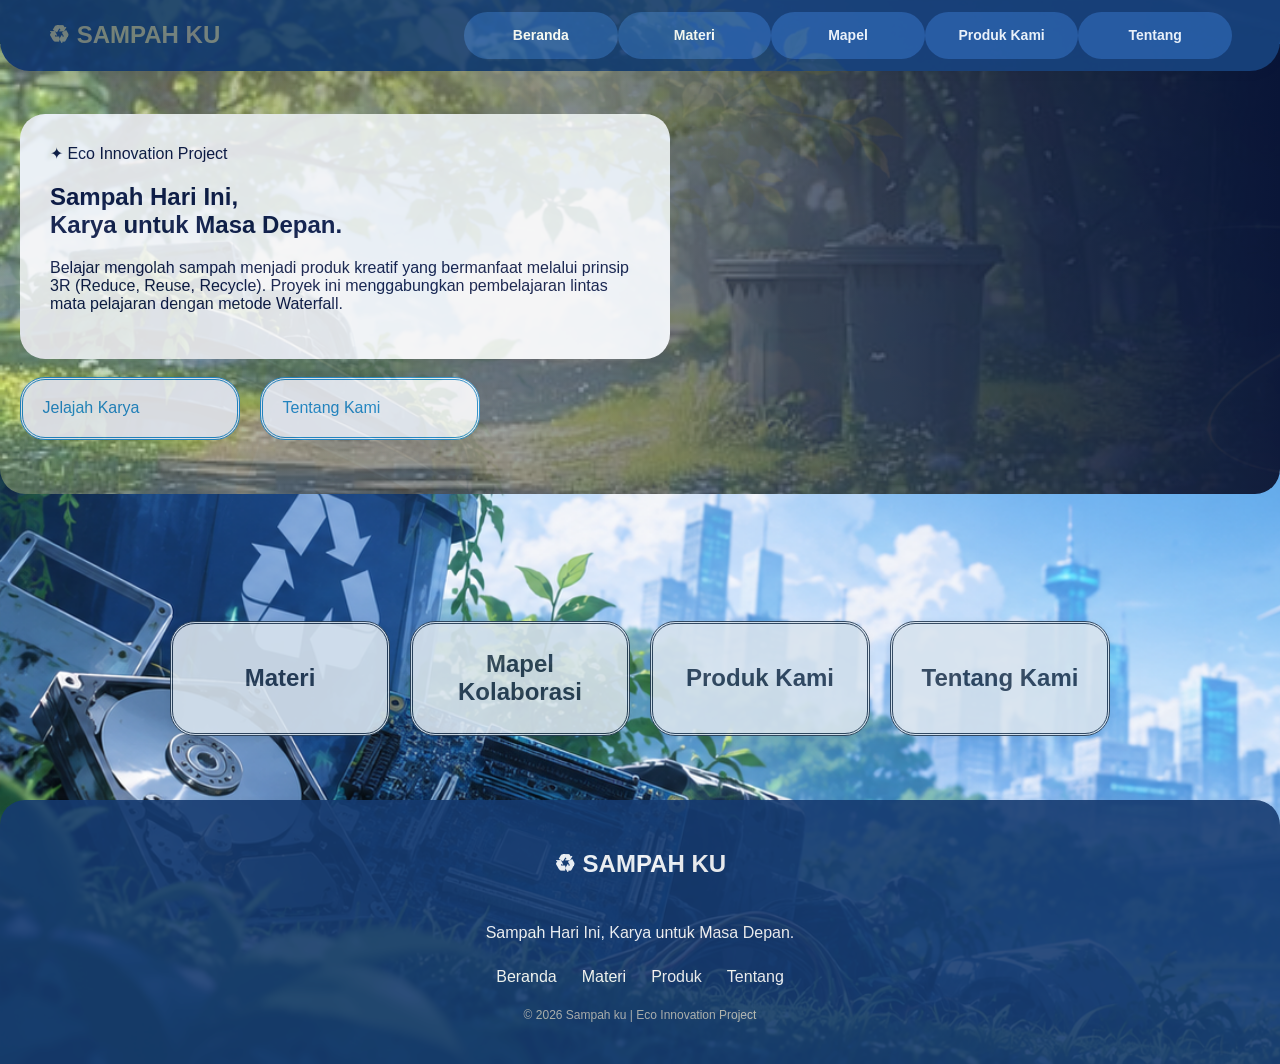
<file: index.html>
<!DOCTYPE html>
<html lang="en">
<head>
    <meta charset="UTF-8">
    <meta name="viewport" content="width=device-width, initial-scale=1.0">
    <title>Document</title>
    <link rel="stylesheet" href="style.css">
</head>
<body>
    <main>
        <header class="navbar">
             <a href="#beranda" class="logo">♻ SAMPAH KU</a>

            <nav>
                <a href="index.html#beranda">Beranda</a>
                <a href="materi.html">Materi</a>
                <a href="mapel.html">Mapel</a>
                <a href="produk.html">Produk Kami</a>
                <a href="tentangkami.html">Tentang</a>
              </nav>
        </header>
        <br>
        <!-- HERO -->
       <section class="hero" id="beranda">
            <div class="hero-content">
                <div class="hero-tesk">
                    <span class="tag">✦ Eco Innovation Project</span>
                     <h1>Sampah Hari Ini,<br>
                     <span>Karya untuk Masa Depan.</span></h1>

                  <p>
                     Belajar mengolah sampah menjadi produk kreatif
                     yang bermanfaat melalui prinsip 3R
                     (Reduce, Reuse, Recycle). Proyek ini
                     menggabungkan pembelajaran lintas mata
                     pelajaran dengan metode Waterfall.
                  </p>
                </div>
                <br>
                <div class="btn-ctr">
                    <a href="produk.html" class="btn">Jelajah Karya </a>
                    <a href="tentangkami.html" class="btn">Tentang Kami </a>
                </div> 
             </div>
       </section>
        <br>
        <!-- MATERI -->
         
        <div style="text-align: center;" class="xasu">
          <section>
              <div class="poli">
                 <a href="materi.html"><h2>  Materi  </h2></a>
             </div>
         </section>
         <!-- MAPEL KOLABORASI -->
          <section>
              <div class="poli"><a href="mapel.html"><h2>Mapel Kolaborasi</h2></a>
             </div>
         </section>

         <!-- PRODUK KAMI -->
          <section>
            <div class="poli"><a href="produk.html"><h2>Produk Kami</h2></a>
            </div>
          </section>
          <!-- TENTANG KAMI -->
         <section>
             <div class="poli"><a href="tentangkami.html"><h2>Tentang Kami</h2></a>
             </div>
         </section>
     </div>
    </main>
    <footer>
        <h2>♻ SAMPAH KU</h2>
    <p>
        Sampah Hari Ini, Karya untuk Masa Depan.
    </p>

    <div class="footer-link">
        <a href="index.html">Beranda</a>
        <a href="materi.html">Materi</a>
        <a href="produk.html">Produk</a>
        <a href="tentangkami.html">Tentang</a>
    </div>

    <p class="copyright">
        © 2026 Sampah ku | Eco Innovation Project
    </p>
    </footer>
</body>
</html>
</file>
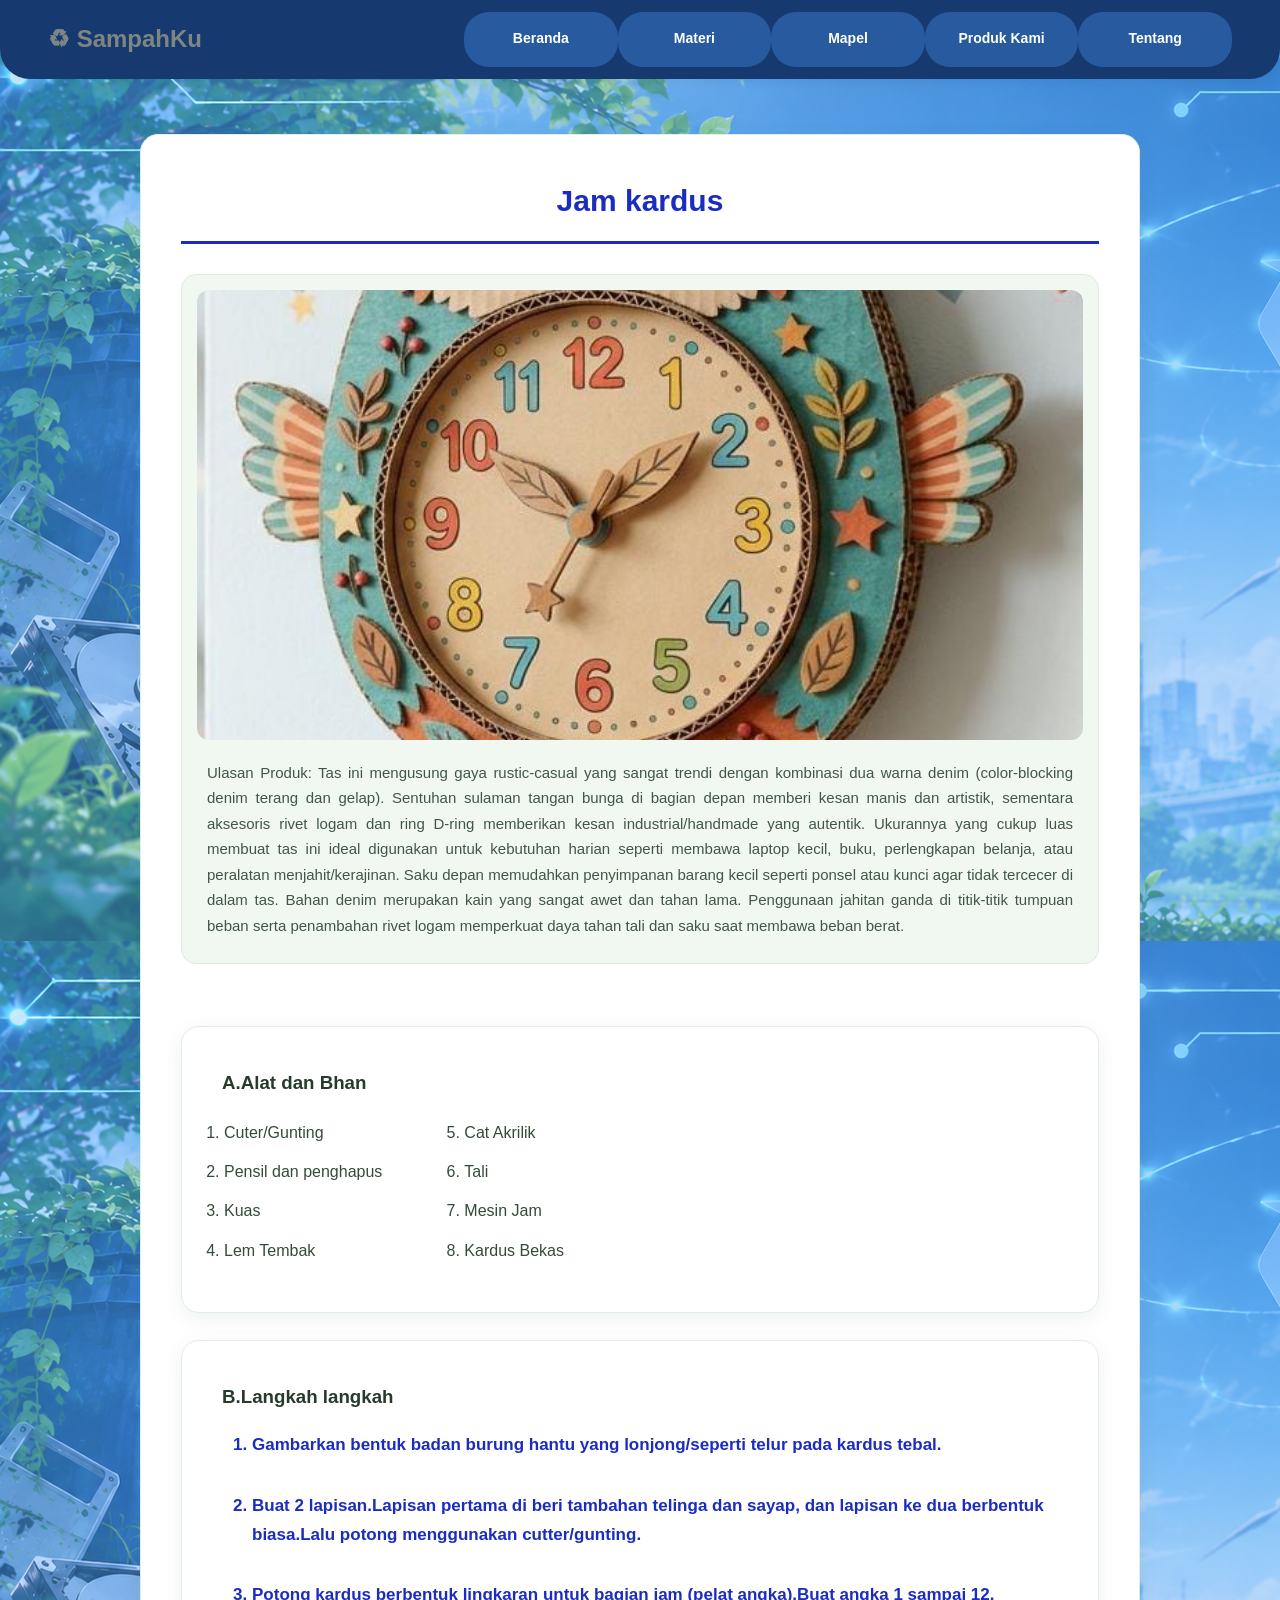
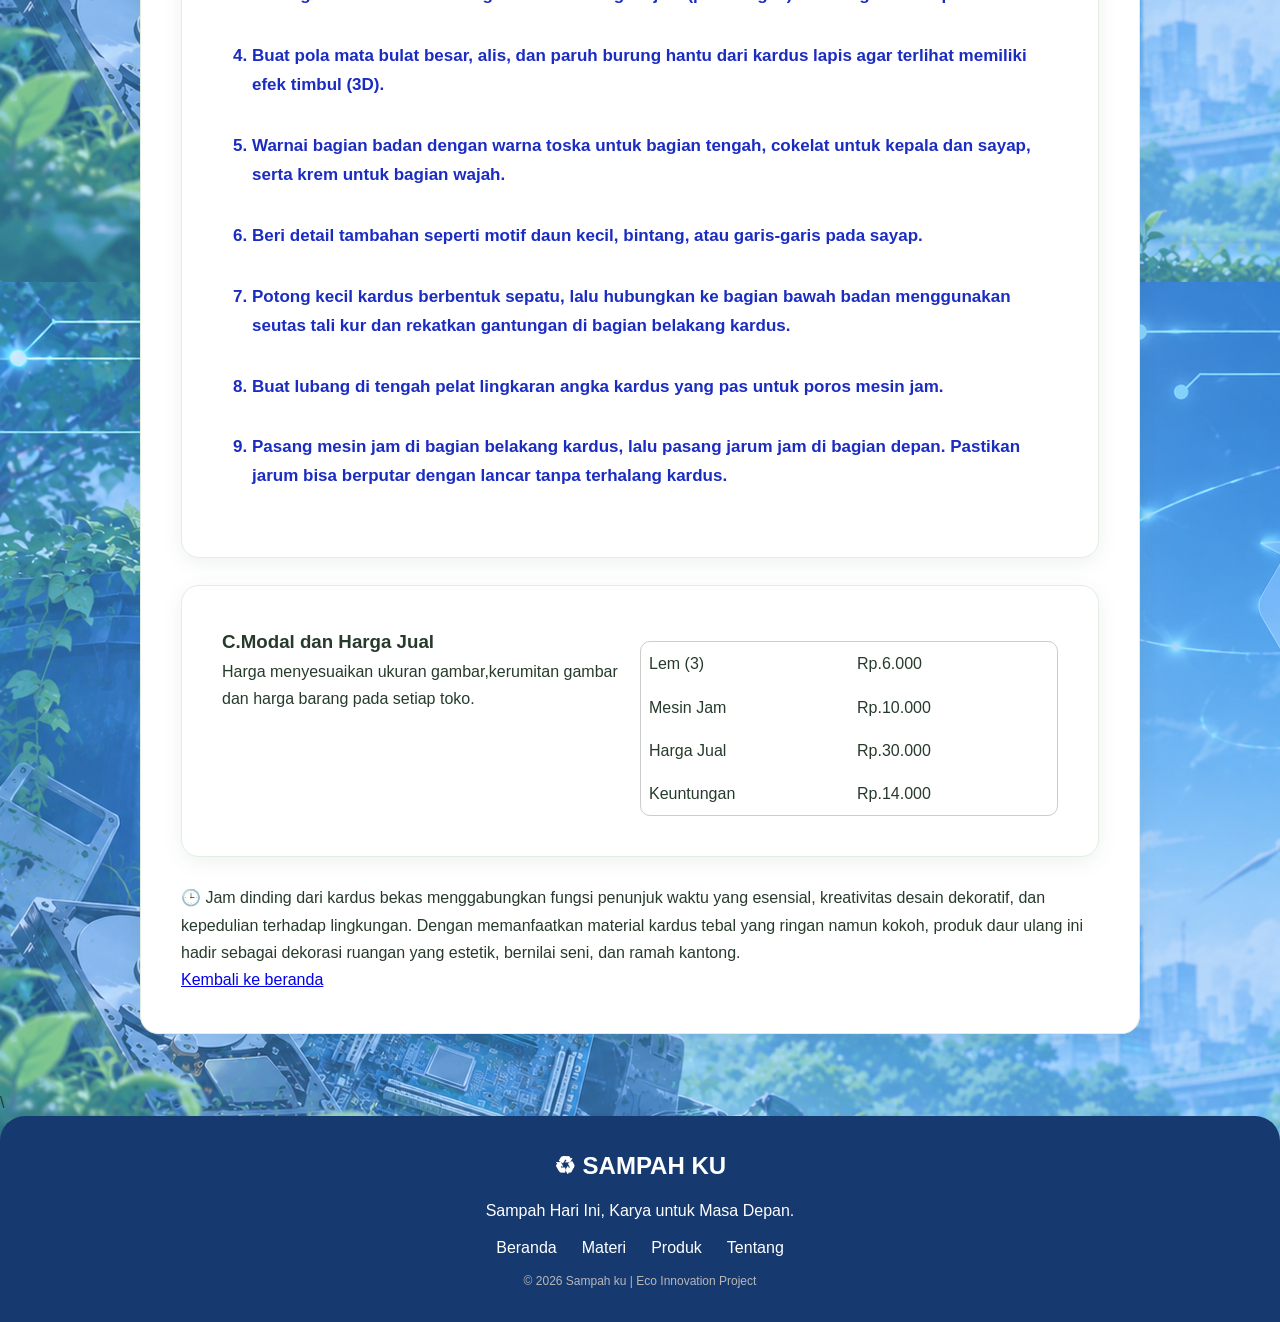
<file: jam.html>
<!DOCTYPE html>
<html lang="en">
<head>
    <meta charset="UTF-8">
    <meta name="viewport" content="width=device-width, initial-scale=1.0">
    <title>Document</title>
    <link rel="stylesheet" href="jam.css">
</head>
<body>
    <header class="navbar">
         <a href="index.html#beranda" class="logo">♻ SampahKu</a>

        <nav>
        <a href="index.html">Beranda</a>
        <a href="materi.html">Materi</a>
        <a href="mapel.html">Mapel </a>
        <a href="produk.html">Produk Kami</a>
        <a href="tentangkami.html">Tentang</a>
         </nav>
    </header>

    <main>
        <div>
            <section>
                <h2 style="text-align: center;">Jam kardus</h2>
                 <figure>
                     <img src="pict/JAM.jpeg" width="350%">
                     <figcaption>
                        Ulasan Produk:

                        Tas ini mengusung gaya rustic-casual yang sangat trendi dengan kombinasi dua warna denim (color-blocking denim terang dan gelap). Sentuhan sulaman tangan bunga di bagian depan memberi kesan manis dan artistik, sementara aksesoris rivet logam dan ring D-ring memberikan kesan industrial/handmade yang autentik. Ukurannya yang cukup luas membuat tas ini ideal digunakan untuk kebutuhan harian seperti membawa laptop kecil, buku, perlengkapan belanja, atau peralatan menjahit/kerajinan. Saku depan memudahkan penyimpanan barang kecil seperti ponsel atau kunci agar tidak tercecer di dalam tas.  Bahan denim merupakan kain yang sangat awet dan tahan lama. Penggunaan jahitan ganda di titik-titik tumpuan beban serta penambahan rivet logam memperkuat daya tahan tali dan saku saat membawa beban berat.  
                     </figcaption>
                    </figure>
                    <br>
                    <section>
                      <h3>A.Alat dan Bhan</h3>
                        <table>
                            <tr>
                                <td>
                                    <ol>
                                        <li>Cuter/Gunting</li>
                                        <li>Pensil dan penghapus</li>
                                        <li>Kuas</li>
                                        <li>Lem Tembak</li>
                                    </ol>
                                </td>

                                <td style="padding-left: 80px;">
                                    <ol start="5">
                                        <li>Cat Akrilik</li>
                                        <li>Tali</li>
                                        <li>Mesin Jam</li>
                                        <li>Kardus Bekas</li>
                                    </ol>
                                </td>
                            </tr>
                        </table>
    
                    </section> 
                    <br>
                    <section>
                        <h3>B.Langkah langkah</h3>
                            <ol type="1">
                                <li>Gambarkan bentuk badan burung hantu yang lonjong/seperti telur pada kardus tebal.</li>
                                <li>Buat 2 lapisan.Lapisan pertama di beri tambahan telinga dan sayap, dan lapisan ke dua berbentuk biasa.Lalu potong menggunakan cutter/gunting.</li>
                                <li>Potong kardus berbentuk lingkaran untuk bagian jam (pelat angka).Buat angka 1 sampai 12.</li>
                                <li>Buat pola mata bulat besar, alis, dan paruh burung hantu dari kardus lapis agar terlihat memiliki efek timbul (3D).</li>
                                <li>Warnai bagian badan dengan warna toska untuk bagian tengah, cokelat untuk kepala dan sayap, serta krem untuk bagian wajah.</li>
                                <li> Beri detail tambahan seperti motif daun kecil, bintang, atau garis-garis pada sayap.</li>
                                <li>Potong kecil kardus berbentuk sepatu, lalu hubungkan ke bagian bawah badan menggunakan seutas tali kur dan rekatkan gantungan di bagian belakang kardus. </li>
                                <li>Buat lubang di tengah pelat lingkaran angka kardus yang pas untuk poros mesin jam.</li>
                                <li>Pasang mesin jam di bagian belakang kardus, lalu pasang jarum jam di bagian depan. Pastikan jarum bisa berputar dengan lancar tanpa terhalang kardus.</li>
                            </ol>
                    </section>
                    <br>
                    <section>
                        <table style="width: 100%;" class="subject">
                              <tr>
                                    <td style="width: 50%; vertical-align: top;">
                                        <h3>C.Modal dan Harga Jual</h3>
                                        <p>Harga menyesuaikan ukuran gambar,kerumitan gambar dan harga barang pada setiap toko.</p>
                                    </td>
                                    <td style="width: 50%; vertical-align: top; padding-top: 15px;">
                                        <table class="tab">
                                            <tbody>
                                                <tr>
                                                    <td>Lem (3)</td>
                                                    <td>Rp.6.000</td>
                                                </tr>
                                                <tr>
                                                    <td>Mesin Jam</td>
                                                    <td>Rp.10.000</td>
                                                </tr>
                                                <tr>
                                                    <td>Harga Jual</td>
                                                    <td>Rp.30.000</td>
                                                </tr>
                                                <tr>
                                                <td>Keuntungan</td>
                                                <td>Rp.14.000</td>
                                                </tr>
                                            </tbody>
                                        </table>
                                    </td>
                                </tr>
                        </table>
                    </section>
                    <br>
                    <table style="width: 100%;" class="subject">
                        <p class="poli">🕒 Jam dinding dari kardus bekas menggabungkan fungsi penunjuk waktu yang esensial, kreativitas desain dekoratif, dan kepedulian terhadap lingkungan. Dengan memanfaatkan material kardus tebal yang ringan namun kokoh, produk daur ulang ini hadir sebagai dekorasi ruangan yang estetik, bernilai seni, dan ramah kantong.</p>
                   </table>

                   <a href="index.html" class="btn-kembali">Kembali ke beranda</a>

            </section>
        </div>
    </main>\
    <footer style="text-align: center;">
        <h2>♻ SAMPAH KU</h2>
    <p>
        Sampah Hari Ini, Karya untuk Masa Depan.
    </p>

    <div class="footer-link">
        <a href="index.html">Beranda</a>
        <a href="materi.html">Materi</a>
        <a href="produk.html">Produk</a>
        <a href="tentangkami.html">Tentang</a>
    </div>

    <p class="copyright">
        © 2026 Sampah ku | Eco Innovation Project
    </p>
    </footer>
</body>
</html>
</file>
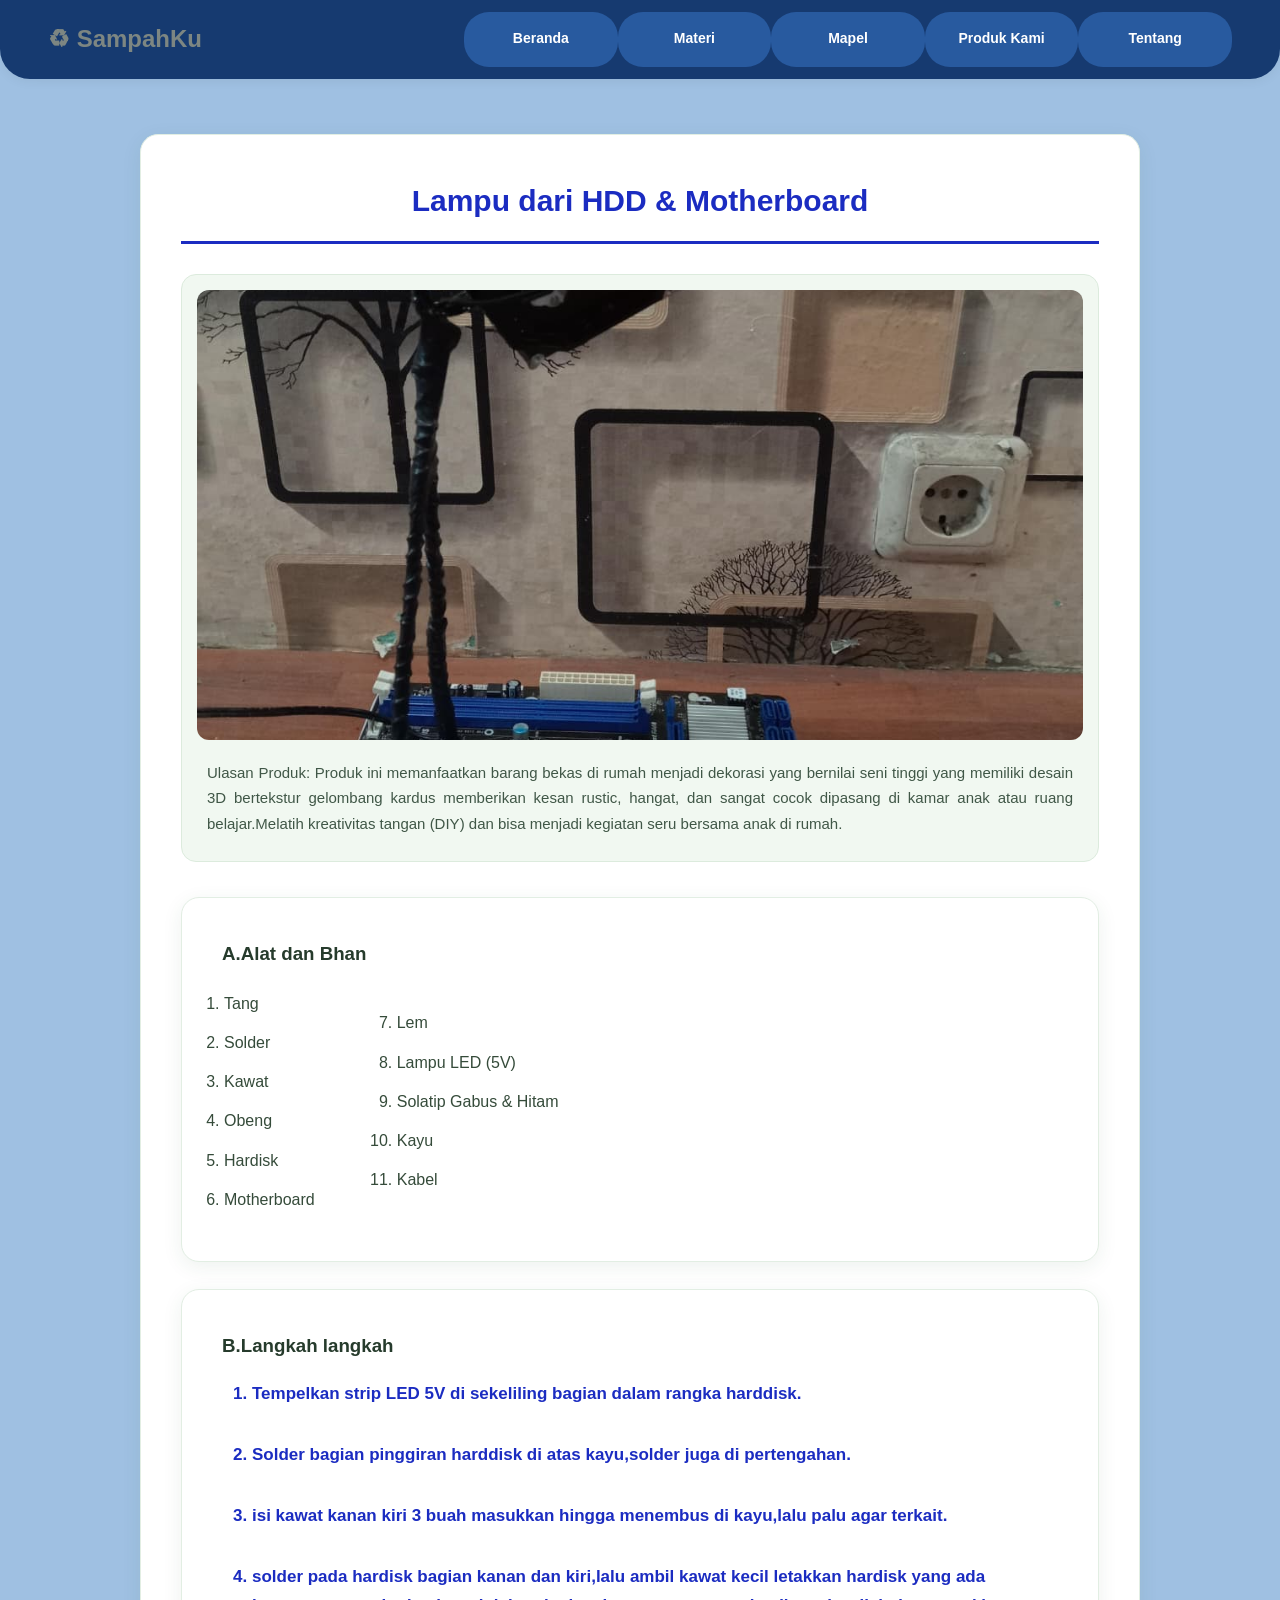
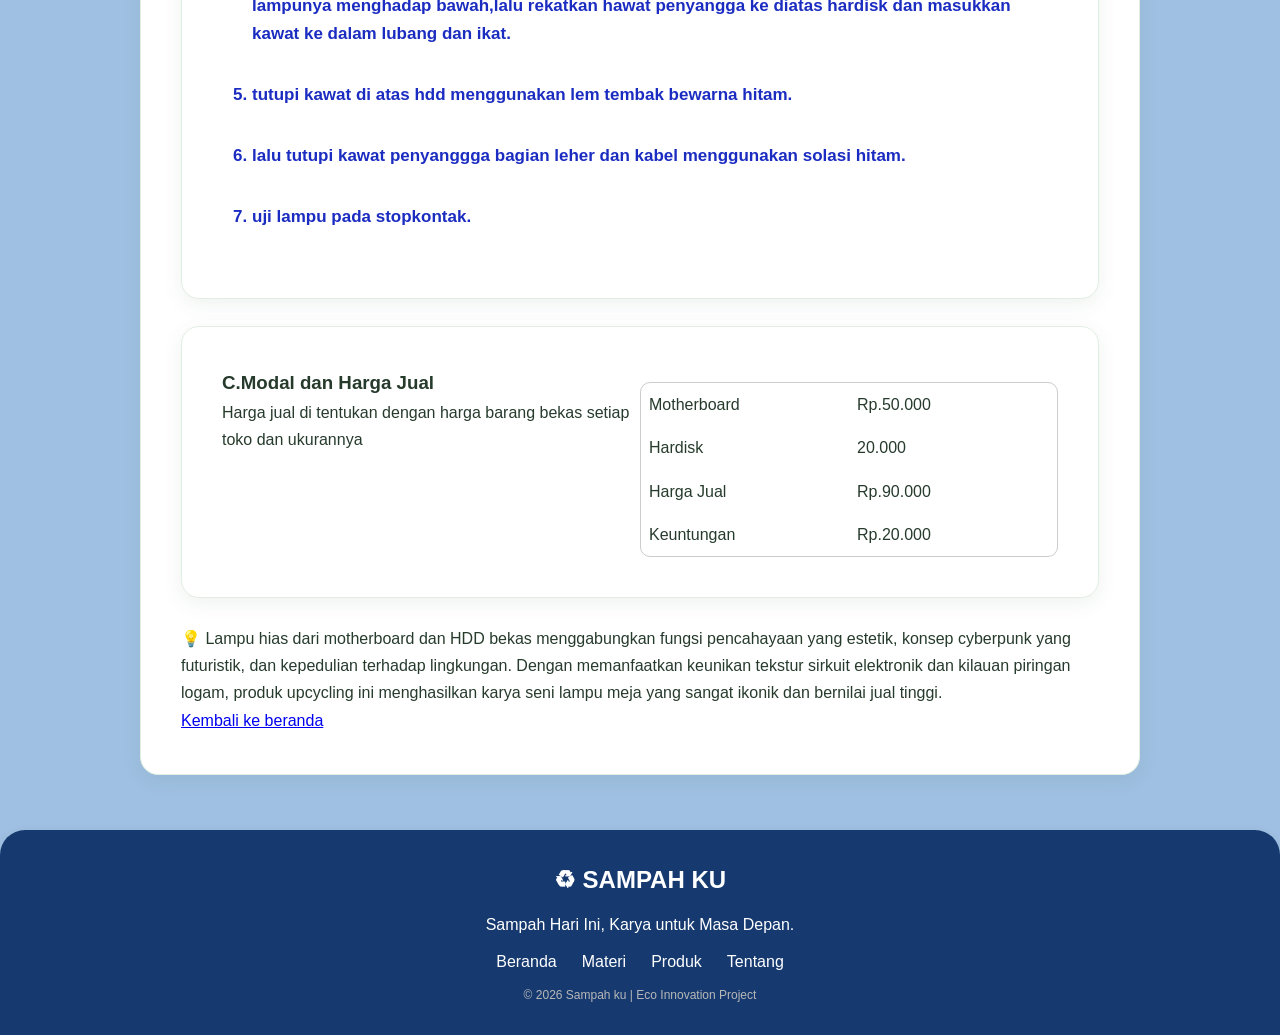
<file: lampu.html>
<!DOCTYPE html>
<html lang="en">
<head>
    <meta charset="UTF-8">
    <meta name="viewport" content="width=device-width, initial-scale=1.0">
    <title>Document</title>
    <link rel="stylesheet" href="lampu.css">
</head>
<body>
    <header class="navbar">
         <a href="index.html#beranda" class="logo">♻ SampahKu</a>

        <nav>
        <a href="index.html">Beranda</a>
        <a href="materi.html">Materi</a>
        <a href="mapel.html">Mapel </a>
        <a href="produk.html">Produk Kami</a>
        <a href="tentangkami.html">Tentang</a>
         </nav>
    </header>

    <main>
        <div>
            <section>
                <h2 style="text-align: center;">Lampu dari HDD & Motherboard</h2>
                 <figure>
                     <img src="pict/LAMPU.jpeg" width="100%">
                     <figcaption>
                        Ulasan Produk:

                        Produk ini memanfaatkan barang bekas di rumah menjadi dekorasi yang bernilai seni tinggi yang memiliki desain 3D bertekstur gelombang kardus memberikan kesan rustic, hangat, dan sangat cocok dipasang di kamar anak atau ruang belajar.Melatih kreativitas tangan (DIY) dan bisa menjadi kegiatan seru bersama anak di rumah.
                     </figcaption>
                    </figure>

                    <section>
                        <h3>A.Alat dan Bhan</h3>
                        <table>
                            <tr>
                                <td>
                                    <ol>
                                        <li>Tang</li>
                                        <li>Solder</li>
                                        <li>Kawat</li>
                                        <li>Obeng</li>
                                        <li>Hardisk</li>
                                        <li>Motherboard</li>
                                    </ol>
                                </td>

                                <td style="padding-left: 80px;">
                                    <ol start="7">
                                        <li>Lem</li>
                                        <li>Lampu LED (5V)</li>
                                        <li>Solatip Gabus & Hitam</li>
                                        <li>Kayu</li>
                                        <li>Kabel</li>
                                    </ol>
                                </td>
                            </tr>
                        </table>
                    </section> 
                    <br>
                   <section>
                        <h3>B.Langkah langkah</h3>
                            <ol type="1">
                                <li>Tempelkan strip LED 5V di sekeliling bagian dalam rangka harddisk.</li>
                                <li>Solder bagian pinggiran harddisk di atas kayu,solder juga di pertengahan.</li>
                                <li>isi kawat kanan kiri 3 buah masukkan hingga menembus di kayu,lalu palu agar terkait.</li>
                                <li>solder pada hardisk bagian kanan dan kiri,lalu ambil kawat kecil letakkan hardisk yang ada lampunya menghadap bawah,lalu rekatkan hawat penyangga ke diatas hardisk dan masukkan kawat ke dalam lubang dan ikat.</li>
                                <li>tutupi kawat di atas hdd menggunakan lem tembak bewarna hitam.</li>
                                <li>lalu tutupi kawat penyanggga bagian leher dan kabel menggunakan solasi hitam.</li>
                                <li>uji lampu pada stopkontak. </li>
                            </ol>
                       
                    </ol>
                   </section>
                   <br>
                   <section>
                    <table style="width: 100%;" class="subject">
                    <tr>
                        <td style="width: 50%; vertical-align: top;">
                          <h3>C.Modal dan Harga Jual</h3>
                          <p>Harga jual di tentukan dengan harga barang bekas setiap toko dan ukurannya</p>
                        </td>
                         <td style="width: 50%; vertical-align: top; padding-top: 15px;">
                            <table class="tab">
                                <tbody>
                                    <tr>
                                     <td>Motherboard</td>
                                     <td>Rp.50.000</td>
                                   </tr>
                                   <tr>
                                       <td>Hardisk</td>
                                       <td>20.000</td>
                                   </tr>
                                   <tr>
                                        <td>Harga Jual</td>
                                        <td>Rp.90.000</td>
                                    </tr>
                                    <tr>
                                       <td>Keuntungan</td>
                                       <td>Rp.20.000</td>
                                    </tr>
                                </tbody>
                           </table>
                        </td>
                   </tr>
                   </table>
                   </section>
                   <br>
                   <p class="poli">💡 Lampu hias dari motherboard dan HDD bekas menggabungkan fungsi pencahayaan yang estetik, konsep cyberpunk yang futuristik, dan kepedulian terhadap lingkungan. Dengan memanfaatkan keunikan tekstur sirkuit elektronik dan kilauan piringan logam, produk upcycling ini menghasilkan karya seni lampu meja yang sangat ikonik dan bernilai jual tinggi.</p>

                   <a href="index.html#beranda" class="btn-kembali">Kembali ke beranda</a>

            </section>
        </div>
    </main>
    <footer style="text-align: center;">
        <h2>♻ SAMPAH KU</h2>
    <p>
        Sampah Hari Ini, Karya untuk Masa Depan.
    </p>

    <div class="footer-link">
        <a href="index.html">Beranda</a>
        <a href="materi.html">Materi</a>
        <a href="produk.html">Produk</a>
        <a href="tentangkami.html">Tentang</a>
    </div>

    <p class="copyright">
        © 2026 Sampah ku | Eco Innovation Project
    </p>
    </footer>
</body>
</html>
</file>
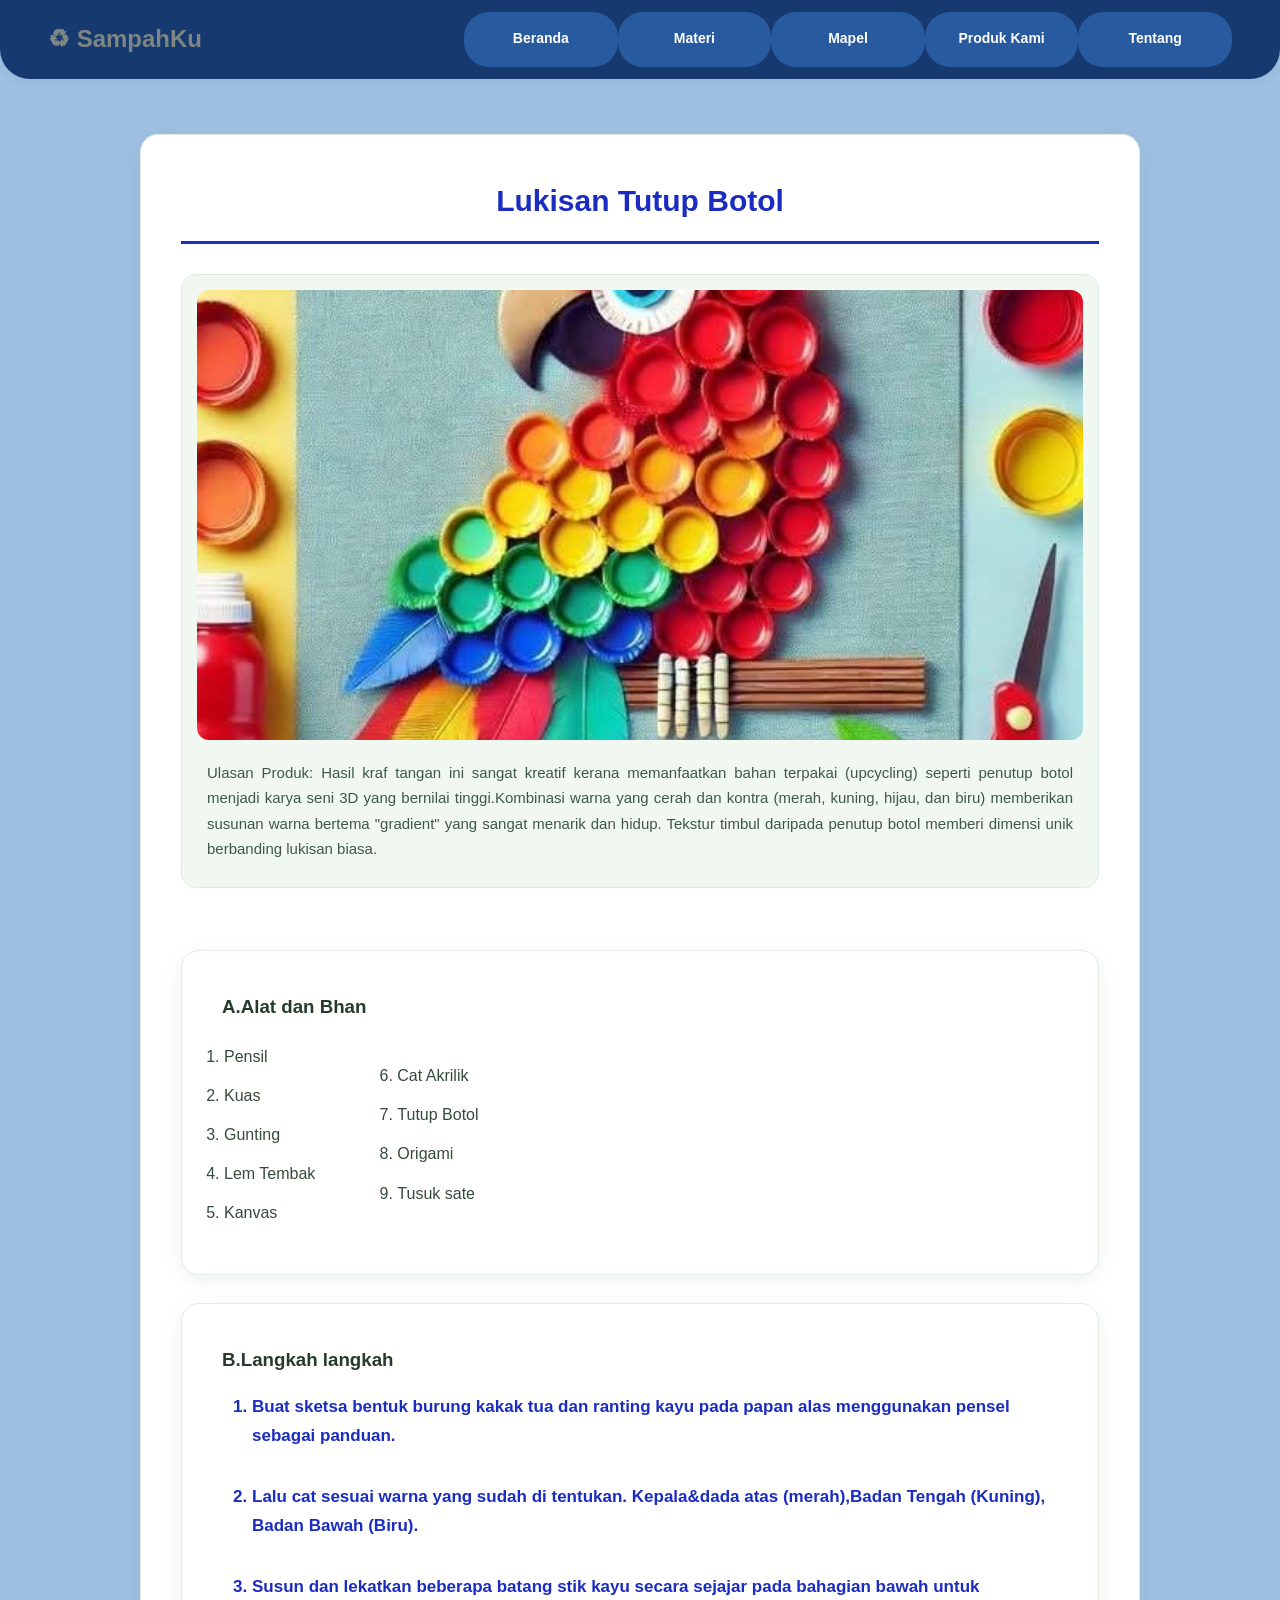
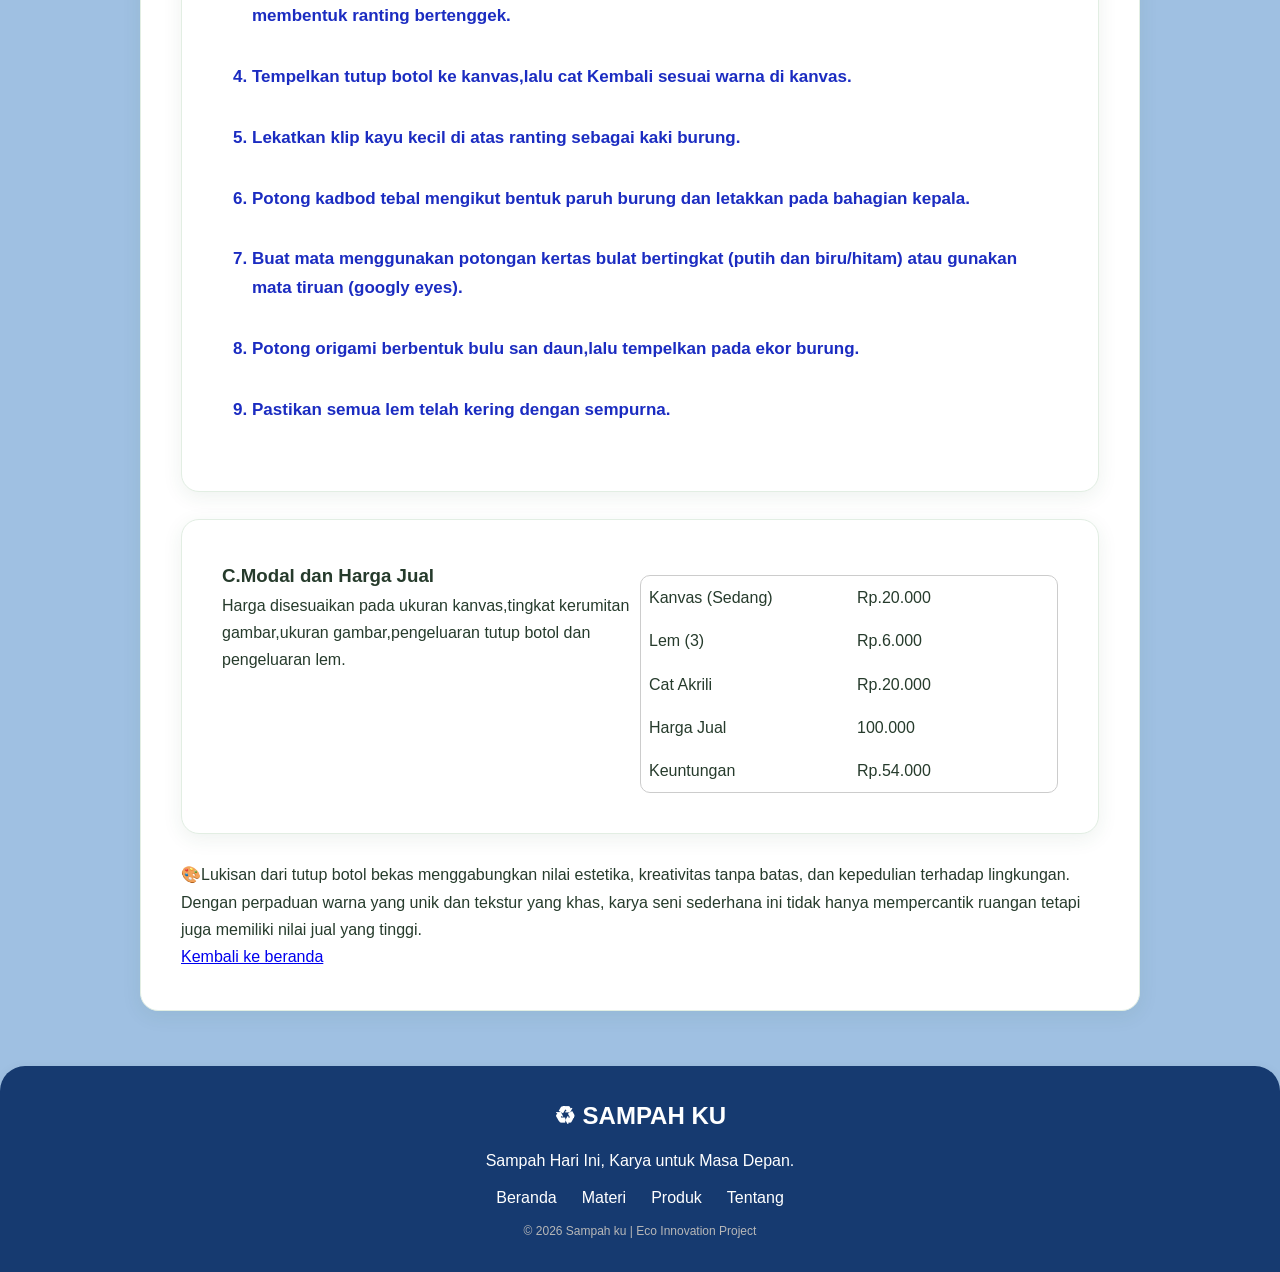
<file: lukisan.html>
<!DOCTYPE html>
<html lang="en">
<head>
    <meta charset="UTF-8">
    <meta name="viewport" content="width=device-width, initial-scale=1.0">
    <title>Document</title>
    <link rel="stylesheet" href="tas.css">
</head>
<body>
    <header class="navbar">
         <a href="index.html#beranda" class="logo">♻ SampahKu</a>

        <nav>
        <a href="index.html">Beranda</a>
        <a href="materi.html">Materi</a>
        <a href="mapel.html">Mapel </a>
        <a href="produk.html">Produk Kami</a>
        <a href="tentangkami.html">Tentang</a>
       
         </nav>
    </header>

    <main>
        <div>
            <section>
                <h2 style="text-align: center;">Lukisan Tutup Botol</h2>
                 <figure>
                     <img src="pict/LUKISAN.jpg" width="100%">
                     <figcaption>
                        Ulasan Produk:

                        Hasil kraf tangan ini sangat kreatif kerana memanfaatkan bahan terpakai (upcycling) seperti penutup botol menjadi karya seni 3D yang bernilai tinggi.Kombinasi warna yang cerah dan kontra (merah, kuning, hijau, dan biru) memberikan susunan warna bertema "gradient" yang sangat menarik dan hidup. Tekstur timbul daripada penutup botol memberi dimensi unik berbanding lukisan biasa. 
                     </figcaption>
                    </figure>
                    <br>
                    <section>
                      <h3>A.Alat dan Bhan</h3>
                        <table>
                            <tr>
                                <td>
                                    <ol>
                                        <li>Pensil</li>
                                        <li>Kuas</li>
                                        <li>Gunting</li>
                                        <li>Lem Tembak</li>
                                        <li>Kanvas</li>
                                        
                                    </ol>
                                </td>

                                <td style="padding-left: 80px;">
                                    <ol start="6">
                                        <li>Cat Akrilik</li>
                                        <li>Tutup Botol</li>
                                        <li>Origami</li>
                                        <li>Tusuk sate</li>
                                    </ol>
                                </td>
                            </tr>
                        </table>
    
                    </section> 
                    <br>
                    <section>
                        <h3>B.Langkah langkah</h3>
                            <ol type="1">
                                <li>Buat sketsa bentuk burung kakak tua dan ranting kayu pada papan alas menggunakan pensel sebagai panduan.</li>
                                <li>Lalu cat sesuai warna yang sudah di tentukan. Kepala&dada atas (merah),Badan Tengah (Kuning), Badan Bawah (Biru).</li>
                                <li>Susun dan lekatkan beberapa batang stik kayu secara sejajar pada bahagian bawah untuk membentuk ranting bertenggek. </li>
                                <li>Tempelkan tutup botol ke kanvas,lalu cat Kembali sesuai warna di kanvas.</li>
                                <li>Lekatkan klip kayu kecil di atas ranting sebagai kaki burung.</li>
                                <li>Potong kadbod tebal mengikut bentuk paruh burung dan letakkan pada bahagian kepala.</li>
                                <li>Buat mata menggunakan potongan kertas bulat bertingkat (putih dan biru/hitam) atau gunakan mata tiruan (googly eyes).</li>
                                <li>Potong origami berbentuk bulu san daun,lalu tempelkan pada ekor burung.</li>
                                <li>Pastikan semua lem telah kering dengan sempurna.</li>
                            </ol>
                    </section>
                    <br>
                    <section>
                        <table style="width: 100%;" class="subject">
                              <tr>
                                    <td style="width: 50%; vertical-align: top;">
                                        <h3>C.Modal dan Harga Jual</h3>
                                        <p>Harga disesuaikan pada ukuran kanvas,tingkat kerumitan gambar,ukuran gambar,pengeluaran tutup botol dan pengeluaran lem. </p>
                                    </td>
                                    <td style="width: 50%; vertical-align: top; padding-top: 15px;">
                                        <table class="tab">
                                            <tbody>
                                                <tr>
                                                    <td>Kanvas (Sedang) </td>
                                                    <td>Rp.20.000</td>
                                                </tr>
                                                <tr>
                                                    <td>Lem (3)</td>
                                                    <td>Rp.6.000</td>
                                                </tr>
                                                <tr>
                                                    <td>Cat Akrili</td>
                                                    <td>Rp.20.000</td>
                                                </tr>
                                                <tr>
                                                <td>Harga Jual</td>
                                                <td>100.000</td>
                                                </tr>
                                                <tr>
                                                <td>Keuntungan</td>
                                                <td>Rp.54.000</td>
                                                </tr>
                                            </tbody>
                                        </table>
                                    </td>
                                </tr>
                        </table>
                    </section>
                    <br>
                   <p class="poli">🎨Lukisan dari tutup botol bekas menggabungkan nilai estetika, kreativitas tanpa batas, dan kepedulian terhadap lingkungan. Dengan perpaduan warna yang unik dan tekstur yang khas, karya seni sederhana ini tidak hanya mempercantik ruangan tetapi juga memiliki nilai jual yang tinggi.</p>

                   <a href="index.html" class="btn-kembali">Kembali ke beranda</a>

            </section>
        </div>
    </main>
    <footer style="text-align: center;">
        <h2>♻ SAMPAH KU</h2>
    <p>
        Sampah Hari Ini, Karya untuk Masa Depan.
    </p>

    <div class="footer-link">
        <a href="index.html">Beranda</a>
        <a href="materi.html">Materi</a>
        <a href="produk.html">Produk</a>
        <a href="tentangkami.html">Tentang</a>
    </div>

    <p class="copyright">
        © 2026 Sampah ku | Eco Innovation Project
    </p>
    </footer>
</body>
</html>
</file>
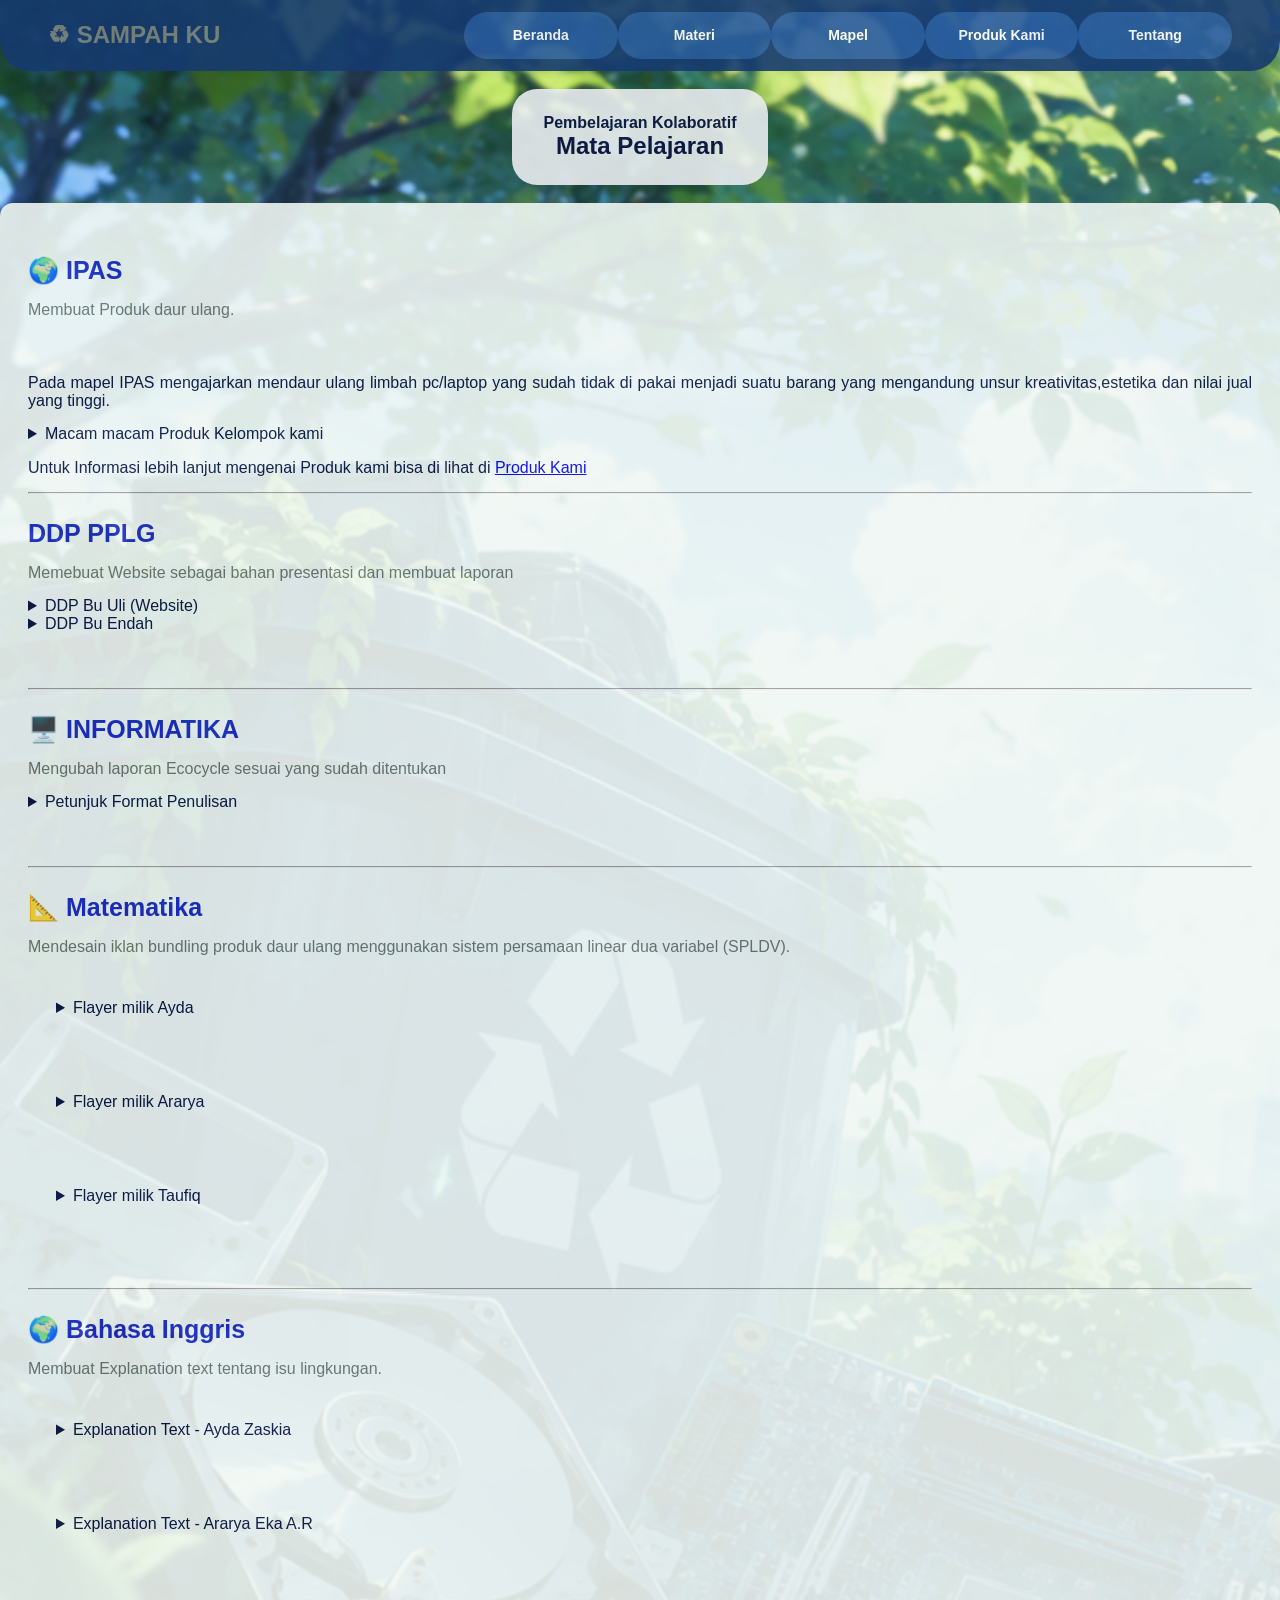
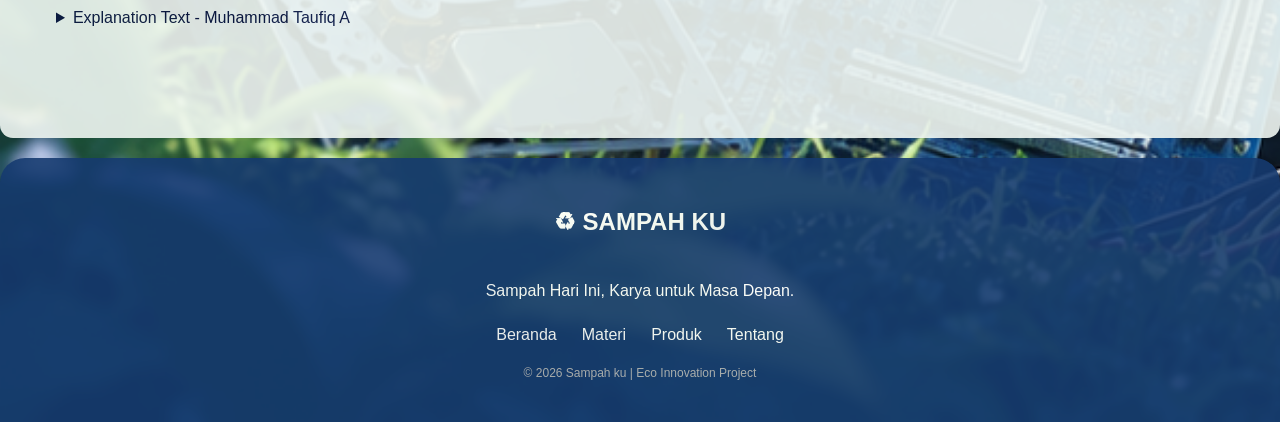
<file: mapel.html>
<!DOCTYPE html>
<html lang="en">
<head>
    <meta charset="UTF-8">
    <meta name="viewport" content="width=device-width, initial-scale=1.0">
    <title>Document</title>
    <link  rel="stylesheet" href="mapel.css">
</head>
<body>
    <header class="navbar">
        <a href="index.html#beranda" class="logo">♻ SAMPAH KU</a>

        <nav>
            <a href="index.html">Beranda</a>
            <a href="materi.html">Materi</a>
            <a href="mapel.html">Mapel</a>
            <a href="produk.html">Produk Kami</a>
            <a href="tentangkami.html">Tentang</a>
        </nav>
    </header>

    <!-- MAPEL -->
    <br>
    <section class="section" id="mapel">
    <div class="section-title">
        <h4 class="isi">Pembelajaran Kolaboratif</h4>
        <h2 class="isi">Mata Pelajaran</h2>
    </div>
    <br>
<!-- IPAS -->
  <!-- IPAS -->
    <div class="report">
      <div class="subject">
        <h3> 🌍 IPAS</h3>
        <p>
            Membuat Produk daur ulang.
        </p></div>

        <div >
                <p>Pada mapel IPAS mengajarkan mendaur ulang limbah pc/laptop yang sudah tidak di pakai menjadi suatu barang yang mengandung unsur kreativitas,estetika dan nilai jual yang tinggi.
                </p>

                <details>
                    <summary>Macam macam Produk Kelompok kami</summary>
                    <div class="grid product-grid">

                <div class="product-card">
                    <img src="pict/LAMPU.jpeg"
                        alt="Komponen elektronik">
                    <div class="product-info">
                        <small>E-waste</small>
                        <h3>Lampu Motherboard dan HDD</h3>
                    </div>
                </div>

                <div class="product-card">
                    <img src="pict/TAS.jpeg"
                        alt="Kerajinan kain">
                    <div class="product-info">
                        <small>Tekstil</small>
                        <h3>Tas Jeans</h3>
                    </div>
                </div>

                <div class="product-card">
                    <img src="pict/LUKISAN.jpg"
                        alt="Botol plastik">
                    <div class="product-info">
                        <small>Botol plastik guna ulang</small>
                        <h3>Lukisan Tutup Botol</h3>
                    </div>
                </div>

                <div class="product-card">
                    <img src="pict/rakmini.jpeg"
                        alt="Tanaman">
                    <div class="product-info">
                        <small>Organik</small>
                        <h3>Rak mini kardus</h3>
                    </div>
                </div>

                <div class="product-card">
                    <img src="pict/POT.jpeg"
                        alt="Catatan proyek">
                    <div class="product-info">
                        <small>Plastik guna ulang</small>
                        <h3>Pot Bunga Dari Galon</h3>
                    </div>
                </div>

                <div class="product-card">
                    <img src="pict/JAM.jpeg"
                        alt="Catatan proyek">
                    <div class="product-info">
                        <small>Kardus guna ulang</small>
                        <h3>Jam dari Kardus</h3>
                    </div>
                </div>

             </div>
                    
                </details>

                <p>Untuk Informasi lebih lanjut mengenai Produk kami bisa di lihat di <a href="produk.html">Produk Kami</a></p>
                <hr>



<!-- DDP PPLG -->
    <div class="subject">
        <h3>DDP PPLG</h3>
        <p>Memebuat Website sebagai bahan presentasi dan membuat laporan </p>

        <div>
            <div>
                <details>
                    <summary>DDP Bu Uli (Website)</summary>
                    <p> 
                        Membuat Website untuk presentasi menggunakan HTML+CSS
                        <div>
                            <ul>
                                <li>HTML
                                    <img src="pict/HTML.png" width="400">
                                </li>
                                <li>CSS
                                    <img src="pict/CSS.png" width="400">
                                </li>
                                <li>Hasil
                                    <img src="pict/WEBSITE.jpeg" width="400">
                                </li>
                            </ul>
                        </div>
                    </p>
                </details>
                <details>
                    <summary>DDP Bu Endah</summary>
                    <p>Membuat laporan mengenai tahapan metode SDLC</p>
                </details>
            </div>
        </div>
    </div>
    <hr>
    <!-- INFORMATIKA -->
    <div class="subject">
        <h3>🖥️ INFORMATIKA</h3>
        <p>Mengubah laporan Ecocycle sesuai yang sudah ditentukan</p>

        <div>
            <details>
                <summary>Petunjuk Format Penulisan</summary>
                <p>
                    <img src="pict/infor.jpeg" width="400">
                </p>
            </details>
        </div>
    </div>
    <hr>
    <!-- MATEMATIKA -->
    <div class="subject">
        <h3>📐 Matematika</h3>
        <p>
            Mendesain iklan bundling produk daur ulang
            menggunakan sistem persamaan linear dua variabel (SPLDV).
        </p>

        <div class="math-box">
            <details>
                <summary>Flayer milik Ayda</summary>
                <img src="pict/ayda.flayer.jpeg" width="300">
        
            <p>Misalkan:</p>
            <p>x = harga 1 Jam HDD</p>
            <p>y = harga 1 keyclock</p>
           
            <h4>Persamaan Paket</h4>
            <p>x + 2y = 165.000</p>
            <p>2x + y =210.000</p>

            <h4>Perhitungan</h4>
            <img src="pict/ayda.mtk.jpeg" width="400">

           

            <h4>Hasil Penyelesaian</h4>
            <p>x = Rp85.000</p>
            <p>y = Rp40.000</p>
           
            </details>
        </div>

         <div class="math-box">
            <details>
                <summary>Flayer milik Ararya</summary>
                <img src="pict/flayer.ararya.jpeg" width="300">
            <h4>Contoh Perhitungan</h4>
            <p>Misalkan:</p>
            <p>x = harga 1 Jam Dinding Daur Ulang</p>
            <p>y = harga 1 Tempat Pensil Daur Ulang</p>
           

            <h4>Persamaan Paket</h4>
            <p>x + 2y = 140.000</p>
            <p>x + y = 90.000</p>

            <h4>Perhitungan</h4>
            <img src="pict/ararya.mtk.jpeg" width="300">

            <h4>Hasil Penyelesaian</h4>
            <p>x = 40.000</p>
            <p>> y = Rp50.000</p>
           
            </details>
        </div>

         <div class="math-box">
            <details>
                <summary>Flayer milik Taufiq</summary>
                <img src="pict/flayertpkkk.jpeg" width="400">
            <h4>Contoh Perhitungan</h4>
            <p>Misalkan:</p>
            <p>x = Jam HDD</p>
            <p>y = Robot</p>
           
            <h4>Persamaan Paket</h4>
            <p>x + 2y = 285.000</p>
            <p>2x + y = 270.000</p>

            <h4>Permisalan</h4>
            <img src="pict/taufiq.mtk.jpeg" width="400">
          
            <h4>Hasil Penyelesaian</h4>
            <p>x = Rp85.000</p>
            <p>y = Rp100.000</p>
            
            </details>
        </div>
    </div>
    <hr>
    <!-- BAHASA INGGRIS -->
    <div class="subject">
        <h3>🌍 Bahasa Inggris</h3>
        <p>
            Membuat Explanation text tentang isu lingkungan.
        </p>

        <div class="report">
            <div>
                <div>
            <details>
                <summary>Explanation Text - Ayda Zaskia</summary>
                    <p style="text-align: center;">Breathing New Life into Laptop and PC Waste
                    </p>
           
                    <p>
                       Laptop and PC waste, commonly known as e-waste, refers to broken or unused electronic components that often end up neglected in trash bins. Items like old hard drives, motherboards, and cables contain hazardous materials that can damage the soil ecosystem if left buried. Fortunately, there is an exciting way to overcome this issue through upcycling—repurposing these discarded electronic parts into home decorations that are not only beautiful but also functional.
                    </p>
                    <p>
                       This creative journey begins when dead pieces of hard disks and motherboards are magically transformed into a stunning, futuristic cyberpunk-styled decorative lamp. When the lamp is turned on, the glow reflects off the metallic sheen of the hard drive disc and blends with the intricate circuit patterns of the motherboard, creating a unique and captivating visual effect. Placing this lamp in a child's bedroom or a study room instantly brings a cozy warmth to the space, serving as living proof that what was once considered trash can become high-quality art.
                    </p>
                    <p>
                      The crafting process itself turns into a fun DIY (Do It Yourself) creative adventure at home. By gathering simple tools and materials like pliers, a soldering iron, a screwdriver, glue, wire, wood, and a 5V LED strip light, the secret behind the lamp begins to take shape. The LED strip is neatly attached around the hard drive frame and carefully soldered at the edges and center onto a wooden base. Once wire supports are tightly secured on the left and right to hold the computer components in place, all the wiring is wrapped neatly with black electrical tape for safety before testing it in a power outlet.
                    </p>
                    <p>
                       Surprisingly, this eco-friendly creative project also holds promising business potential from an economic standpoint. Creating this highly artistic lamp from secondhand components is an excellent way to start a low-budget, green business. Thanks to its unique and aesthetic design, the finished lamp attracts many tech enthusiasts and interior decor lovers, allowing the crafter to successfully market the product and earn a steady net profit from each unique piece sold
                    </p>
            </details>
                </div>
            </div>
        </div>

         <div class="report">

            <details>
                <summary>Explanation Text - Ararya Eka A.R</summary>
                    <p style="text-align: center;">Lamp from HDD and Motherboard</p>
           
                    <p>
                       A lamp made from an HDD and motherboard is a creative product that uses unused electronic components. The main materials are a hard disk drive (HDD), a motherboard, a 5V LED light, wire, and cable. Other materials include glue and white and black tape. This product has a unique futuristic and industrial design, making it suitable as a decoration for a bedroom or workspace.
                    </p>
                    <p>
                       The lamp is made using several tools, such as pliers, a soldering iron, a screwdriver, and a hammer. The HDD is used as the main part of the lamp, while the motherboard is used as a supporting part. The 5V LED light is installed inside the HDD to produce light. Wires and cables are used to connect the LED and other components, while glue and tape help secure the parts.
                    </p>
                    <p>
                       The process starts by installing the 5V LED light inside the HDD. The wires are then connected and soldered using a soldering iron. Pliers are used to shape and cut the wire, while a screwdriver is used to open or tighten parts of the HDD. The motherboard and HDD are arranged according to the desired design, and glue, tape, and cables are used to make the structure stronger and neater. A hammer can also be used when necessary during the assembly process.
                    </p>
                    <p>
                        This lamp has several benefits as a decorative and functional product. It can be used as a unique lamp for a bedroom, workspace, or other room. The product also gives old electronic components a new purpose and helps reduce electronic waste. By combining creativity and used materials, an unused HDD and motherboard can be transformed into a useful product with aesthetic and economic value.
                    </p>
            </details>
        </div>

         <div class="report">
            <details>
                <summary>Explanation Text - Muhammad Taufiq A</summary>
                    <p style="text-align: center;"> Decorative Lamp from Hard Drive and Motherboard</p>
           
                    <p>
                       A decorative lamp made from a hard drive and motherboard is a handicraft product that transforms used electronic components into a useful and artistic decoration. This product uses an old hard drive as its main component and a motherboard as its base or support. It has a unique design that shows the internal parts of the hard drive and uses a 5V LED light as its lighting source.
                    </p>
                    <p>
                        The materials used to make this product include a hard drive, motherboard, 5V LED light, cables, wire, wood, glue, and electrical tape. The tools needed are pliers, a soldering iron, and a screwdriver. The manufacturing process begins by installing the LED strip inside the hard drive, soldering the necessary components, attaching the components to the support, and connecting the cables until the lamp works properly.
                    </p>
                    <p>
                       Based on the observation, this product has a distinctive appearance because it combines used electronic components with LED lighting, creating a modern and futuristic decoration. Besides functioning as a decorative lamp, it can also be used to decorate bedrooms or study rooms. Reusing these electronic components helps reduce electronic waste and encourages creativity in making recycled products.
                    </p>
                    <p>
                        In terms of economic value, the used motherboard costs approximately Rp50,000, while the hard drive costs Rp20,000. The product is sold for Rp90,000, with an estimated profit of Rp20,000. Therefore, this decorative lamp is an example of how electronic waste can be transformed into a creative product with functional, aesthetic, and economic value
                    </p>
            </details>
        </div>
    </div>
</section>
<footer style="text-align: center;">
        <h2>♻ SAMPAH KU</h2>
    <p>
        Sampah Hari Ini, Karya untuk Masa Depan.
    </p>

    <div class="footer-link">
        <a href="index.html">Beranda</a>
        <a href="materi.html">Materi</a>
        <a href="produk.html">Produk</a>
        <a href="tentangkami.html">Tentang</a>
    </div>

    <p class="copyright">
        © 2026 Sampah ku | Eco Innovation Project
    </p>
    </footer>
</body>
</html>
</file>
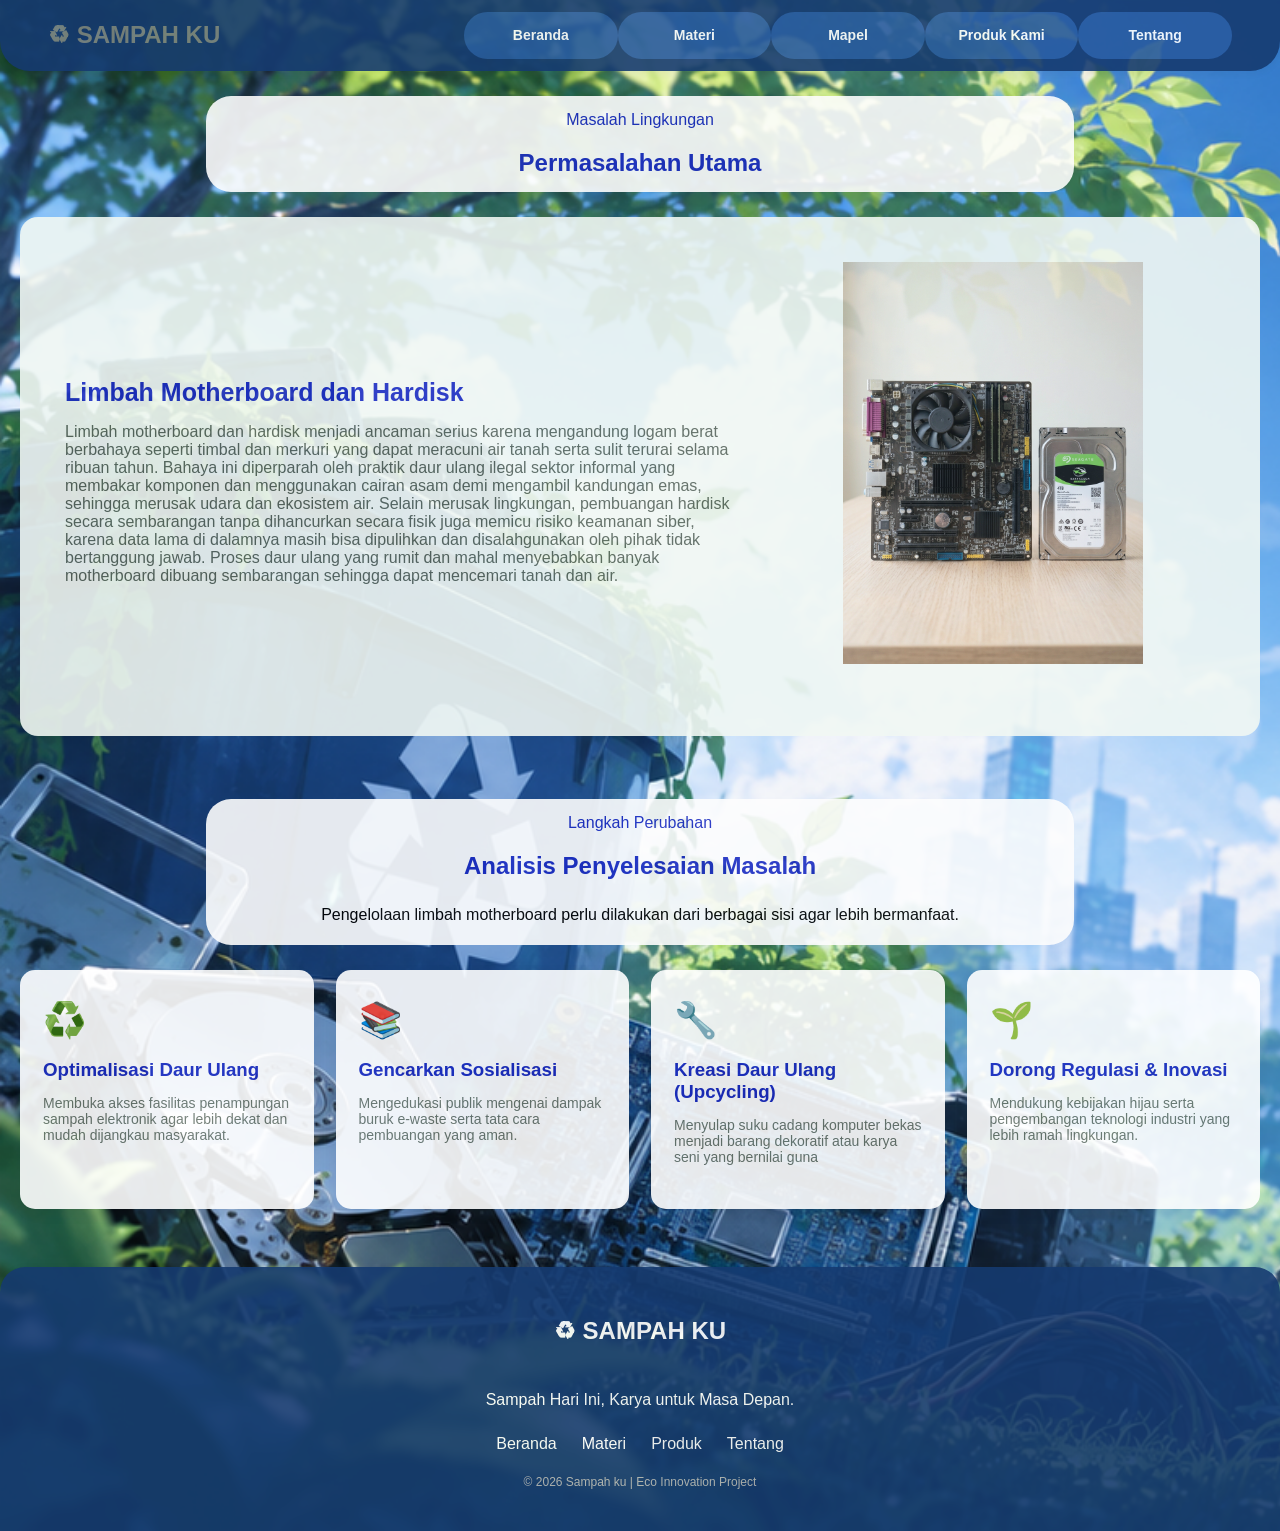
<file: materi.html>
<!DOCTYPE html>
<html lang="en">
<head>
    <meta charset="UTF-8">
    <meta name="viewport" content="width=device-width, initial-scale=1.0">
    <title>Document</title>
    <link rel="stylesheet" href="materi.css">
</head>
<body>
    <main>
        <header class="navbar">
            <a href="index.html#beranda" class="logo">♻ SAMPAH KU</a>
            <nav>
                <a href="index.html">Beranda</a>
                <a href="materi.html">Materi</a>
                <a href="mapel.html">Mapel</a>
                <a href="produk.html">Produk Kami</a>
                <a href="tentangkami.html">Tentang</a>
            </nav>
        </header>
        
            <!-- PERMASALAHAN -->
        <section class="alah" id="tentang">
            <div class="section-title">
                <span class="lili">Masalah Lingkungan</span>
                <h2 class="lili">Permasalahan Utama</h2>
            </div>
        <div class="problem">
            <div>
                <h3>Limbah Motherboard dan Hardisk</h3>
                <p>
                    Limbah motherboard dan hardisk menjadi ancaman serius karena mengandung logam berat berbahaya seperti timbal dan merkuri yang dapat meracuni air tanah serta sulit terurai selama ribuan tahun. Bahaya ini diperparah oleh praktik daur ulang ilegal sektor informal yang membakar komponen dan menggunakan cairan asam demi mengambil kandungan emas, sehingga merusak udara dan ekosistem air. Selain merusak lingkungan, pembuangan hardisk secara sembarangan tanpa dihancurkan secara fisik juga memicu risiko keamanan siber, karena data lama di dalamnya masih bisa dipulihkan dan disalahgunakan oleh pihak tidak bertanggung jawab.

                    Proses daur ulang yang rumit dan mahal menyebabkan banyak motherboard dibuang sembarangan sehingga dapat mencemari tanah dan air.
                </p>
            
            </div>
            <div class="problem-icon"><img src="pict/mobo hdd.jpeg" width="300"></div>
        </div>
        </section>
        <br>
        <!-- SOLUSI -->
        <section class="alah">
            <div class="section-title">
                <span class="lili">Langkah Perubahan</span>
                <h2 class="lili">Analisis Penyelesaian Masalah</h2>
                <p>
                    Pengelolaan limbah motherboard perlu dilakukan
                    dari berbagai sisi agar lebih bermanfaat.
                </p>
            </div>

            <div class="grid">
                <div class="card">
                    <div class="icon">♻️</div>
                    <h3>Optimalisasi Daur Ulang</h3>
                    <p>
                        Membuka akses fasilitas penampungan sampah 
                        elektronik agar lebih dekat dan mudah dijangkau masyarakat.
                    </p>
                </div>

                <div class="card">
                    <div class="icon">📚</div>
                    <h3>Gencarkan Sosialisasi</h3>
                    <p>
                    Mengedukasi publik mengenai dampak buruk
                        e-waste serta tata cara pembuangan yang aman.
                    </p>
                </div>

                <div class="card">
                    <div class="icon">🔧</div>
                    <h3>Kreasi Daur Ulang (Upcycling)</h3>
                    <p>
                        Menyulap suku cadang komputer bekas menjadi
                        barang dekoratif atau karya seni yang bernilai guna
                    </p>
                </div>

                <div class="card">
                    <div class="icon">🌱</div>
                    <h3>Dorong Regulasi & Inovasi</h3>
                    <p>
                        Mendukung kebijakan hijau serta pengembangan
                        teknologi industri yang lebih ramah lingkungan.
                    </p>
                </div>
            </div>
            <br>
        </section>
    </main>
<footer>
         <h2>♻ SAMPAH KU</h2>
    <p>
        Sampah Hari Ini, Karya untuk Masa Depan.
    </p>

    <div class="footer-link">
        <a href="index.html">Beranda</a>
        <a href="materi.html">Materi</a>
        <a href="produk.html">Produk</a>
        <a href="tentangkami.html">Tentang</a>
    </div>

    <p class="copyright">
        © 2026 Sampah ku | Eco Innovation Project
    </p>
    </footer>
</body>
</html>
</file>
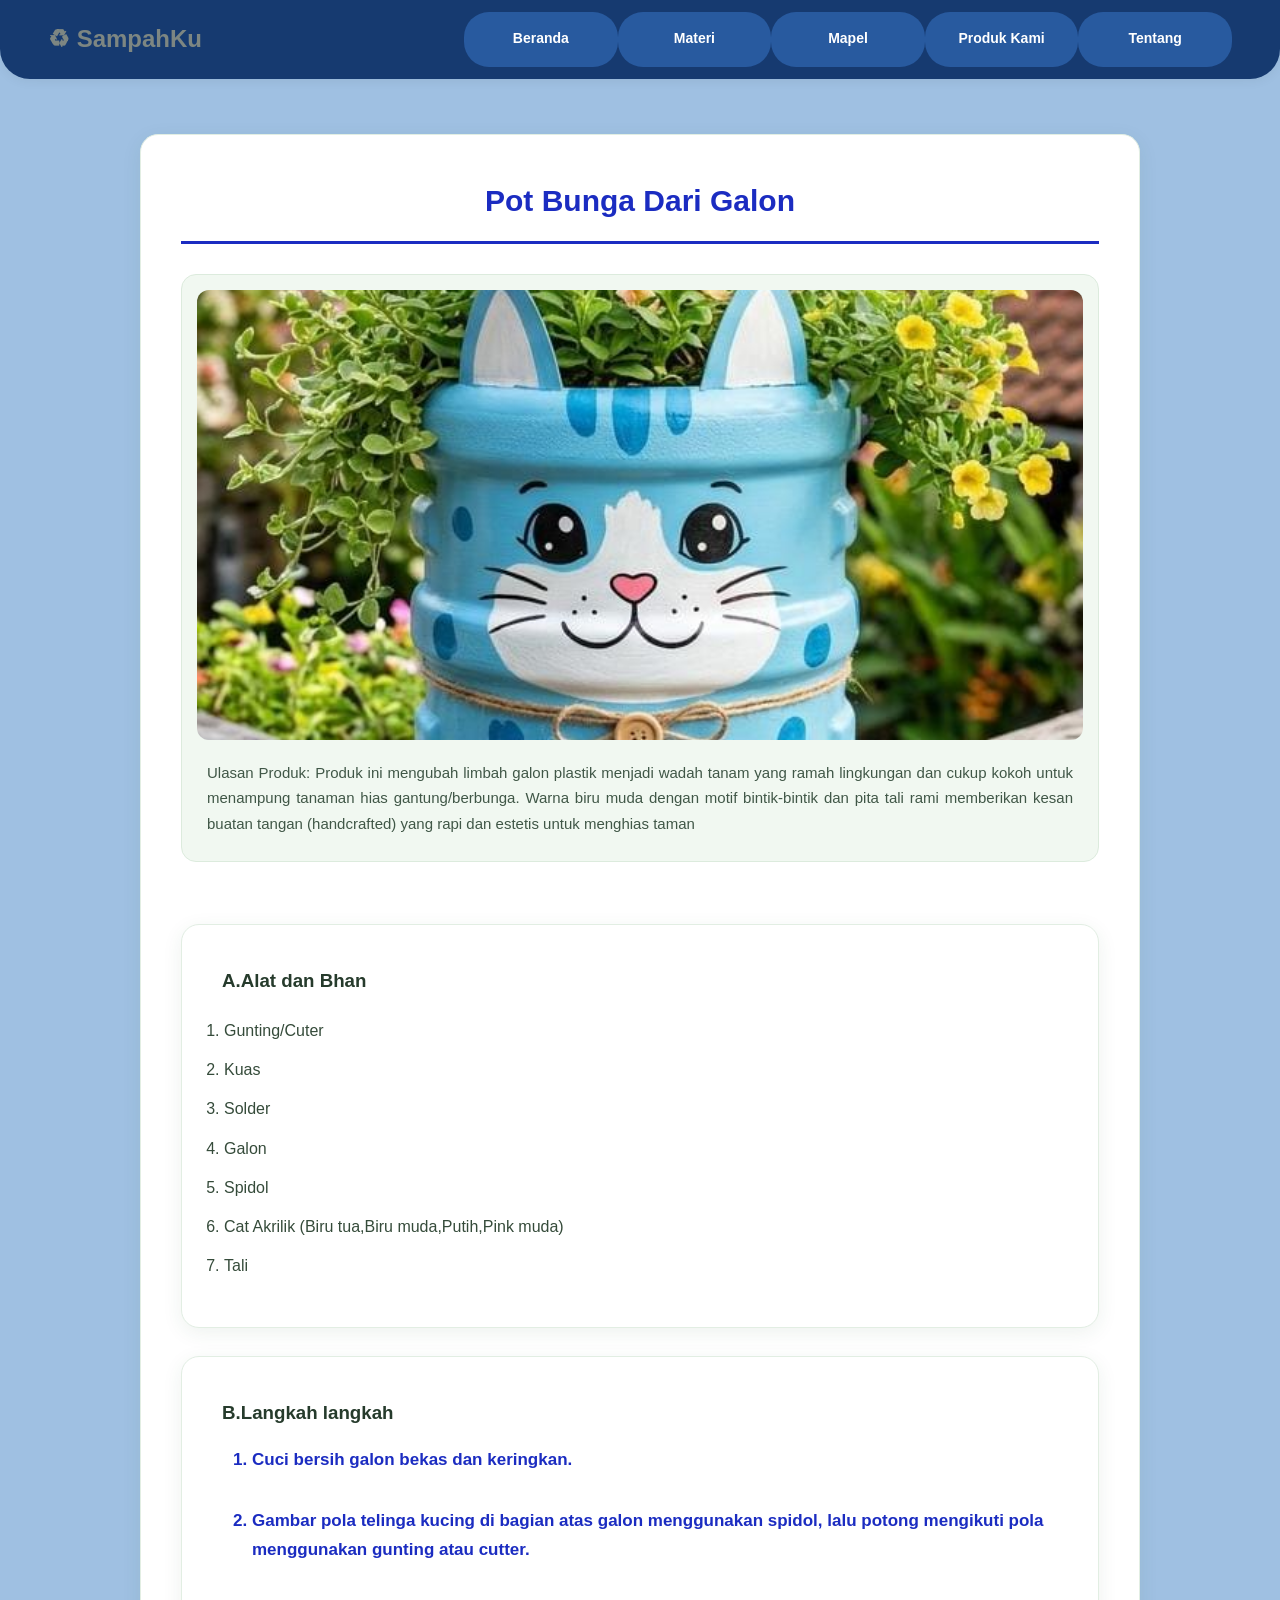
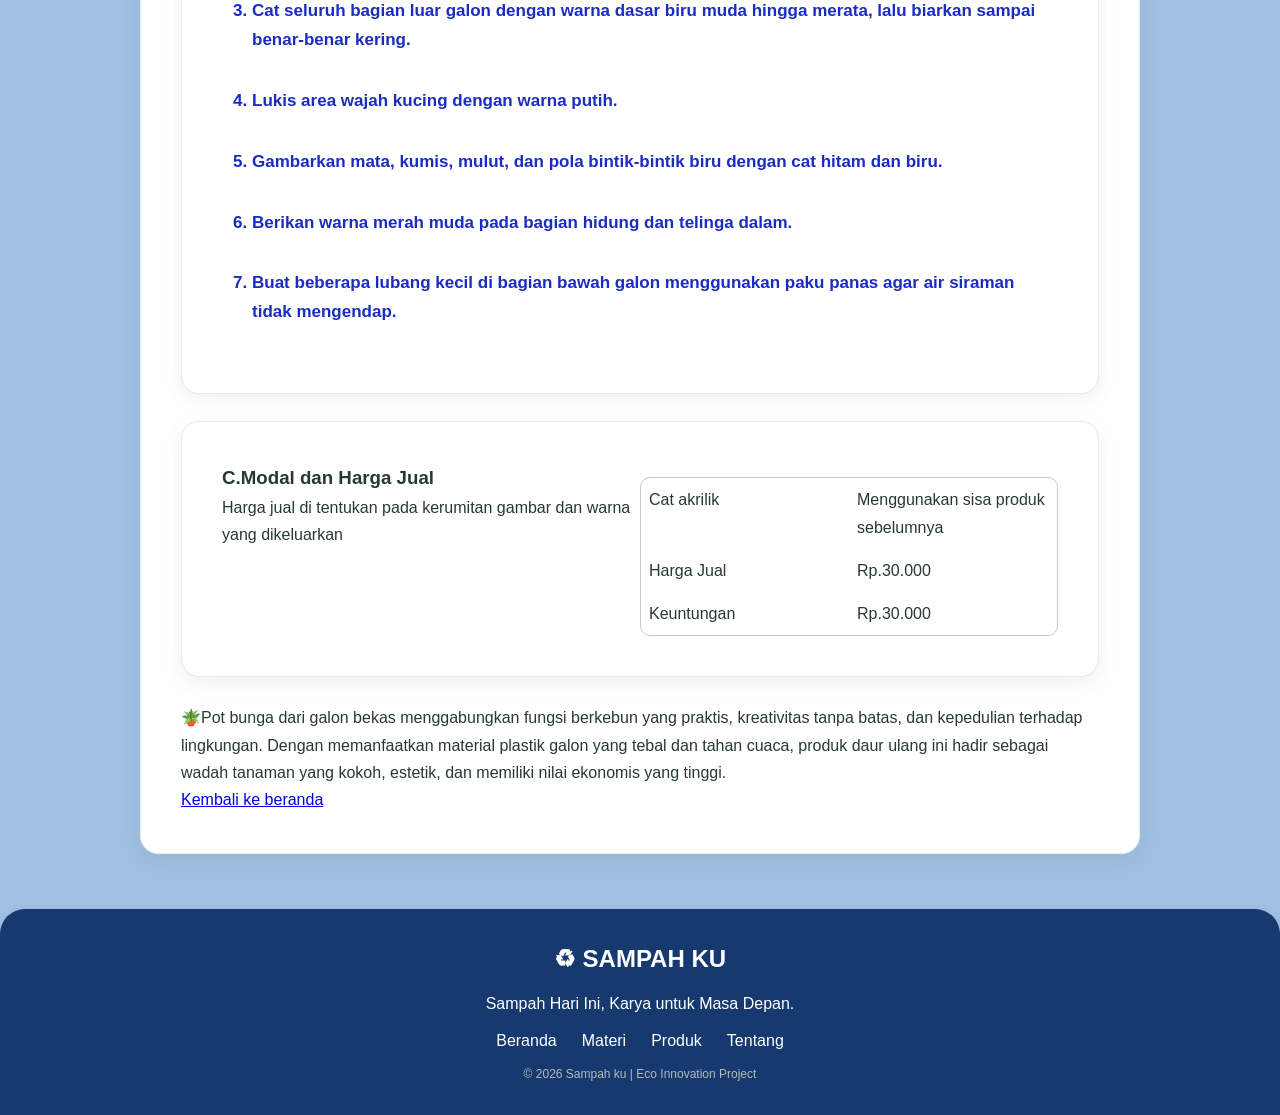
<file: pot.html>
<!DOCTYPE html>
<html lang="en">
<head>
    <meta charset="UTF-8">
    <meta name="viewport" content="width=device-width, initial-scale=1.0">
    <title>Document</title>
    <link rel="stylesheet" href="tas.css">
</head>
<body>
    <header class="navbar">
         <a href="index.html#beranda" class="logo">♻ SampahKu</a>

        <nav>
        <a href="index.html">Beranda</a>
        <a href="materi.html">Materi</a>
        <a href="mapel.html">Mapel </a>
        <a href="produk.html">Produk Kami</a>
        <a href="tentangkami.html">Tentang</a>
         </nav>
    </header>

    <main>
        <div>
            <section>
                <h2 style="text-align: center;">Pot Bunga Dari Galon</h2>
                 <figure>
                     <img src="pict/POT.jpeg" width="100%">
                     <figcaption>
                        Ulasan Produk:

                        Produk ini mengubah limbah galon plastik menjadi wadah tanam yang ramah lingkungan dan cukup kokoh untuk menampung tanaman hias gantung/berbunga. Warna biru muda dengan motif bintik-bintik dan pita tali rami memberikan kesan buatan tangan (handcrafted) yang rapi dan estetis untuk menghias taman  
                     </figcaption>
                    </figure>
                    <br>
                    <section>
                      <h3>A.Alat dan Bhan</h3>
                        <table>
                            <tr>
                                <td>
                                    <ol>
                                        <li>Gunting/Cuter</li>
                                        <li>Kuas</li>
                                        <li>Solder</li>
                                        <li>Galon</li>
                                        <li>Spidol</li>
                                        <li>Cat Akrilik (Biru tua,Biru muda,Putih,Pink muda)</li>
                                        <li>Tali</li>
                                    </ol>
                                </td>
                            </tr>
                        </table>
    
                    </section> 
                    <br>
                    <section>
                        <h3>B.Langkah langkah</h3>
                            <ol type="1">
                                <li>Cuci bersih galon bekas dan keringkan.</li>
                                <li>Gambar pola telinga kucing di bagian atas galon menggunakan spidol, lalu potong mengikuti pola menggunakan gunting atau cutter.</li>
                                <li>Cat seluruh bagian luar galon dengan warna dasar biru muda hingga merata, lalu biarkan sampai benar-benar kering.</li>
                                <li>Lukis area wajah kucing dengan warna putih.</li>
                                <li>Gambarkan mata, kumis, mulut, dan pola bintik-bintik biru dengan cat hitam dan biru.</li>
                                <li>Berikan warna merah muda pada bagian hidung dan telinga dalam.</li>
                                <li>Buat beberapa lubang kecil di bagian bawah galon menggunakan paku panas agar air siraman tidak mengendap.</li>
                            </ol>
                    </section>
                    <br>
                    <section>
                        <table style="width: 100%;" class="subject">
                              <tr>
                                    <td style="width: 50%; vertical-align: top;">
                                        <h3>C.Modal dan Harga Jual</h3>
                                        <p>Harga jual di tentukan pada kerumitan gambar dan warna yang dikeluarkan</p>
                                    </td>
                                    <td style="width: 50%; vertical-align: top; padding-top: 15px;">
                                        <table class="tab">
                                            <tbody>
                                                <tr>
                                                    <td>Cat akrilik</td>
                                                    <td>Menggunakan sisa produk sebelumnya</td>
                                                </tr>
                                                <tr>
                                                    <td>Harga Jual</td>
                                                    <td>Rp.30.000</td>
                                                </tr>
                                                <tr>
                                                    <td>Keuntungan</td>
                                                    <td>Rp.30.000</td>
                                                </tr>
                                            </tbody>
                                        </table>
                                    </td>
                                </tr>
                        </table>
                    </section>
                    <br>
                   <p class="poli">🪴Pot bunga dari galon bekas menggabungkan fungsi berkebun yang praktis, kreativitas tanpa batas, dan kepedulian terhadap lingkungan. Dengan memanfaatkan material plastik galon yang tebal dan tahan cuaca, produk daur ulang ini hadir sebagai wadah tanaman yang kokoh, estetik, dan memiliki nilai ekonomis yang tinggi.</p>

                   <a href="index.html" class="btn-kembali">Kembali ke beranda</a>

            </section>
        </div>
    </main>
    <footer style="text-align: center;">
       <h2>♻ SAMPAH KU</h2>
    <p>
        Sampah Hari Ini, Karya untuk Masa Depan.
    </p>

    <div class="footer-link">
        <a href="index.html">Beranda</a>
        <a href="materi.html">Materi</a>
        <a href="produk.html">Produk</a>
        <a href="tentangkami.html">Tentang</a>
    </div>

    <p class="copyright">
        © 2026 Sampah ku | Eco Innovation Project
    </p>
    </footer>
</body>
</html>
</file>
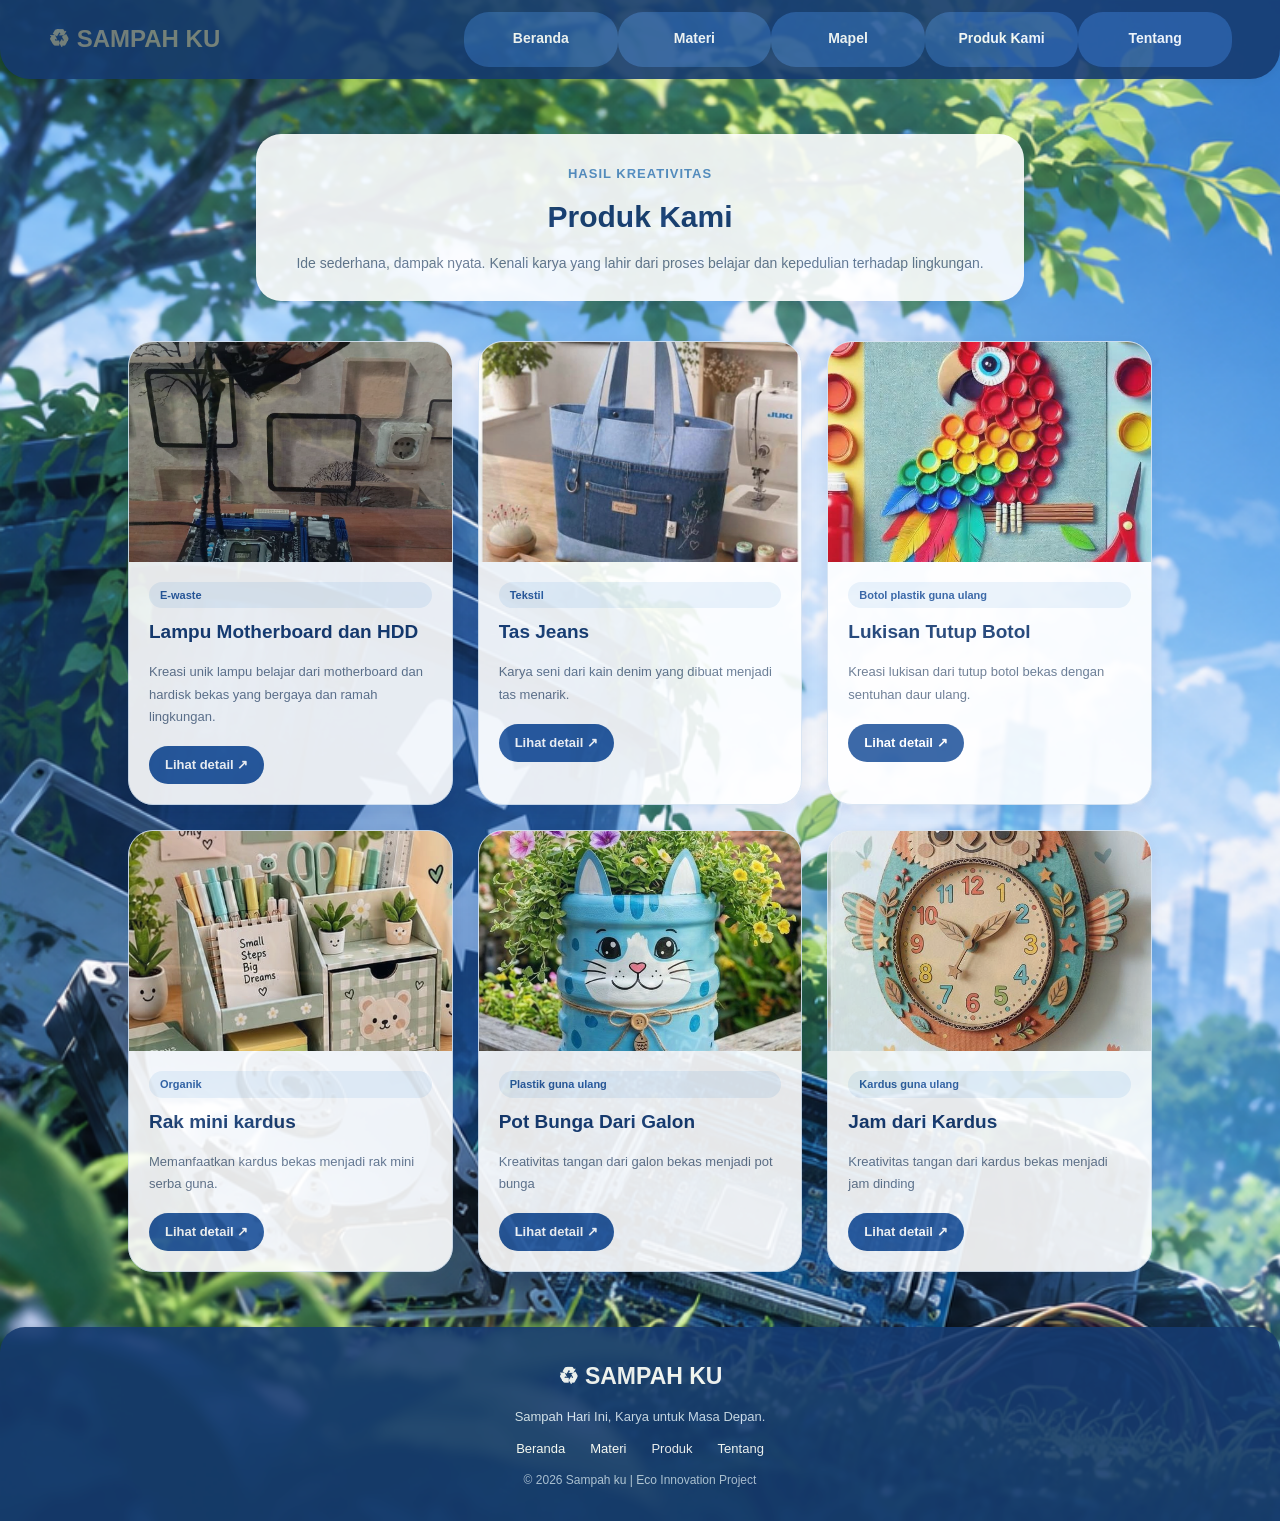
<file: produk.html>
<!DOCTYPE html>
<html lang="en">
<head>
    <meta charset="UTF-8">
    <meta name="viewport" content="width=device-width, initial-scale=1.0">
    <title>Document</title>
    <link rel="stylesheet" href="produk.css">
</head>
    <body>
         <header class="navbar">
            <a href="index.html#beranda" class="logo">♻ SAMPAH KU</a>
            <nav>
                <a href="index.html">Beranda</a>
                <a href="materi.html">Materi</a>
                <a href="mapel.html">Mapel</a>
                <a href="produk.html">Produk Kami</a>
                <a href="tentangkami.html">Tentang</a>
            </nav>
        </header>
        <section class="section" id="produk">
            <div class="section-title">
                <span>Hasil Kreativitas</span>
                <h2>Produk Kami</h2>
                <p>
                    Ide sederhana, dampak nyata.
                    Kenali karya yang lahir dari proses belajar
                    dan kepedulian terhadap lingkungan.
                </p>
            </div>

            <div class="grid product-grid">

                <div class="product-card">
                    <img src="pict/LAMPU.jpeg"
                        alt="Komponen elektronik">
                    <div class="product-info">
                        <small>E-waste</small>
                        <h3>Lampu Motherboard dan HDD</h3>
                        <p>
                            Kreasi unik lampu belajar dari motherboard dan hardisk
                            bekas yang bergaya dan ramah lingkungan.
                        </p>
                        <a href="lampu.html">Lihat detail ↗</a>
                    </div>
                </div>

                <div class="product-card">
                    <img src="pict/TAS.jpeg"
                        alt="Kerajinan kain">
                    <div class="product-info">
                        <small>Tekstil</small>
                        <h3>Tas Jeans</h3>
                        <p>
                            Karya seni dari kain denim yang
                            dibuat menjadi tas menarik.
                        </p>
                        <a href="tas.html">Lihat detail ↗</a>
                    </div>
                </div>

                <div class="product-card">
                    <img src="pict/LUKISAN.jpg"
                        alt="Botol plastik">
                    <div class="product-info">
                        <small>Botol plastik guna ulang</small>
                        <h3>Lukisan Tutup Botol</h3>
                        <p>
                            Kreasi lukisan dari tutup botol bekas
                            dengan sentuhan daur ulang.
                        </p>
                        <a href="lukisan.html">Lihat detail ↗</a>
                    </div>
                </div>

                <div class="product-card">
                    <img src="pict/rakmini.jpeg"
                        alt="Tanaman">
                    <div class="product-info">
                        <small>Organik</small>
                        <h3>Rak mini kardus</h3>
                        <p>
                            Memanfaatkan kardus bekas menjadi
                            rak mini serba guna.
                        </p>
                        <a href="rakmini.html">Lihat detail ↗</a>
                    </div>
                </div>

                <div class="product-card">
                    <img src="pict/POT.jpeg"
                        alt="Catatan proyek">
                    <div class="product-info">
                        <small>Plastik guna ulang</small>
                        <h3>Pot Bunga Dari Galon</h3>
                        <p>
                            Kreativitas tangan dari galon bekas
                            menjadi pot bunga 
                        </p>
                        <a href="pot.html">Lihat detail ↗</a>
                    </div>
                </div>

                <div class="product-card">
                    <img src="pict/JAM.jpeg"
                        alt="Catatan proyek">
                    <div class="product-info">
                        <small>Kardus guna ulang</small>
                        <h3>Jam dari Kardus</h3>
                        <p>
                            Kreativitas tangan dari kardus bekas
                            menjadi jam dinding
                        </p>
                        <a href="jam.html">Lihat detail ↗</a>
                    </div>
                </div>

             </div>
</section>
<footer>
        <h2>♻ SAMPAH KU</h2>
    <p>
        Sampah Hari Ini, Karya untuk Masa Depan.
    </p>

    <div class="footer-link">
        <a href="index.html">Beranda</a>
        <a href="materi.html">Materi</a>
        <a href="produk.html">Produk</a>
        <a href="tentangkami.html">Tentang</a>
    </div>

    <p class="copyright">
        © 2026 Sampah ku | Eco Innovation Project
    </p>
    </footer>
    </body>
</html>
</file>
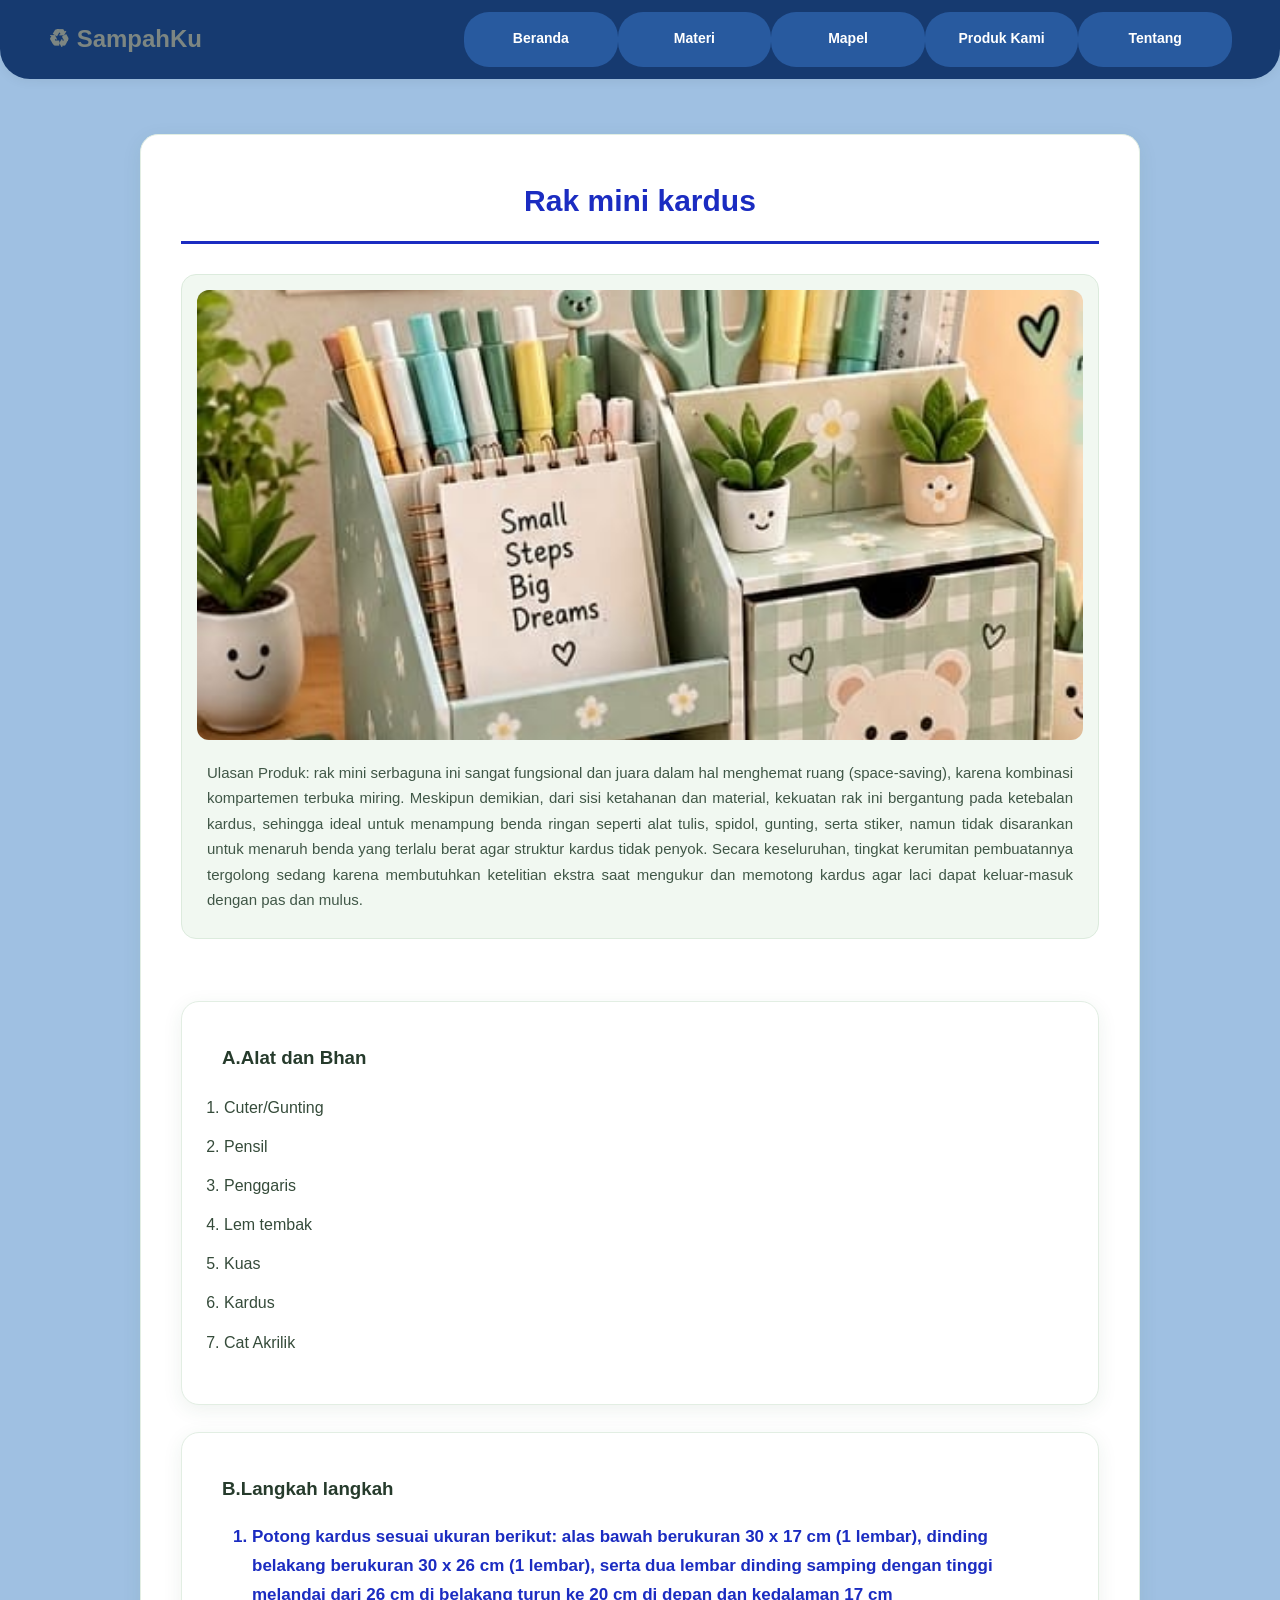
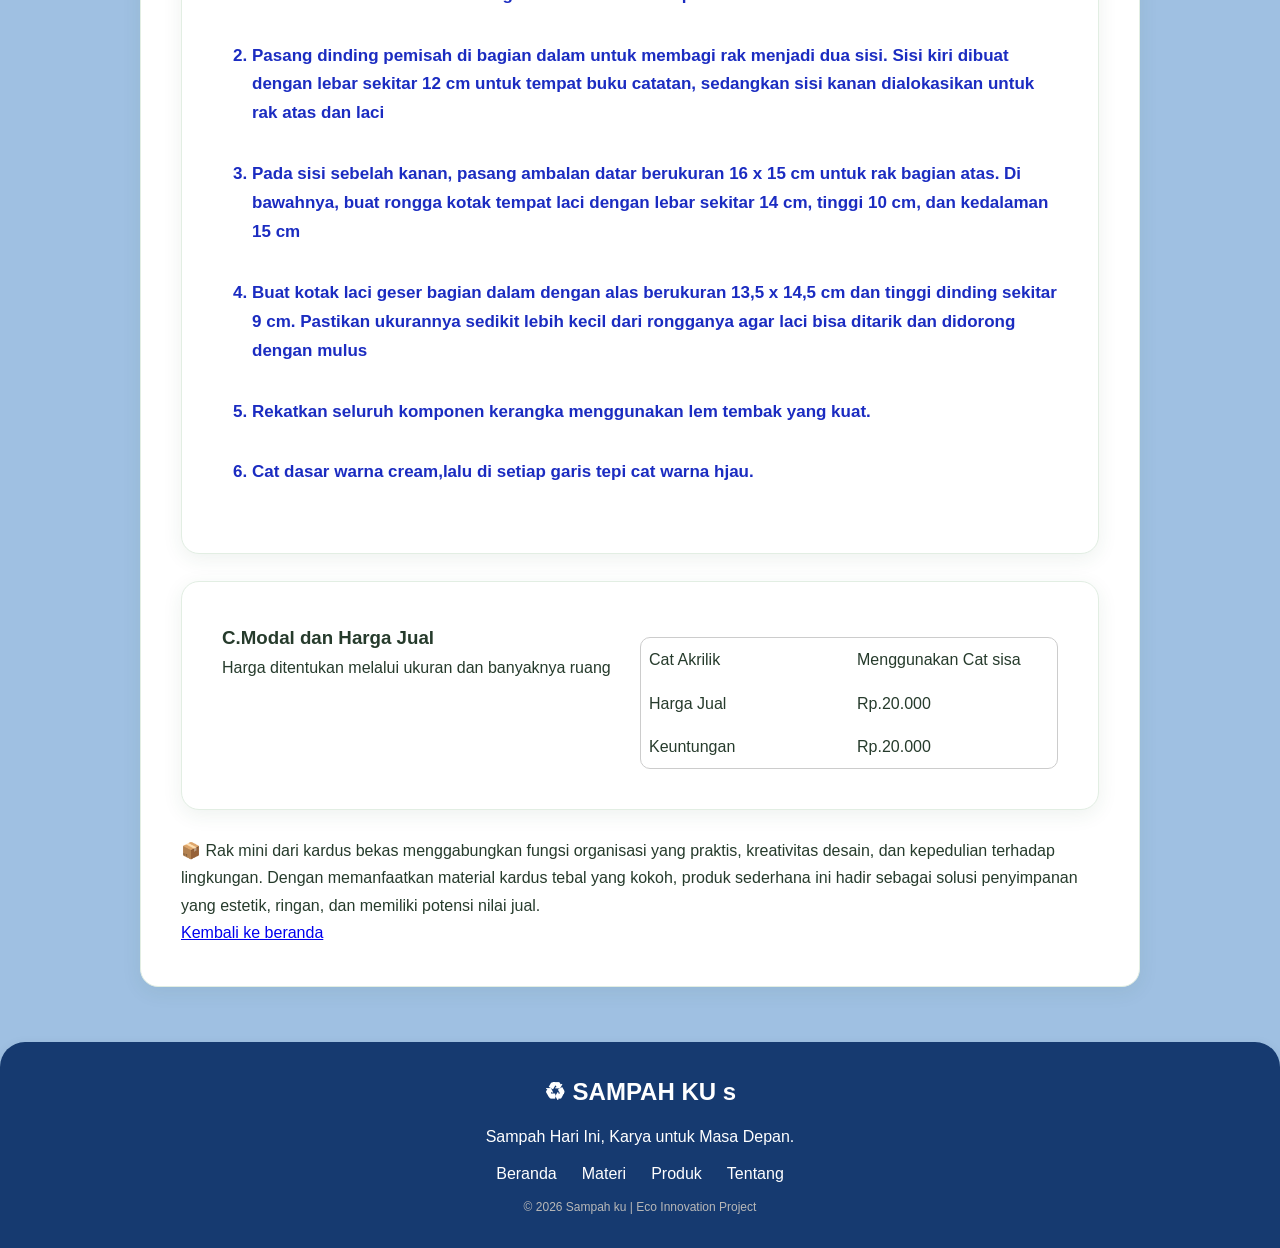
<file: rakmini.html>
<!DOCTYPE html>
<html lang="en">
<head>
    <meta charset="UTF-8">
    <meta name="viewport" content="width=device-width, initial-scale=1.0">
    <title>Document</title>
    <link rel="stylesheet" href="tas.css">
</head>
<body>
    <header class="navbar">
         <a href="index.html#beranda" class="logo">♻ SampahKu</a>

        <nav>
        <a href="index.html">Beranda</a>
        <a href="materi.html">Materi</a>
        <a href="mapel.html">Mapel </a>
        <a href="produk.html">Produk Kami</a>
        <a href="tentangkami.html">Tentang</a>
         </nav>
    </header>

    <main>
        <div>
            <section>
                 <h2 style="text-align: center;">Rak mini kardus</h2>
                 <figure>
                     <img src="pict/rakmini.jpeg" width="100%">
                     <figcaption>
                        Ulasan Produk:

                       rak mini serbaguna ini sangat fungsional dan juara dalam hal menghemat ruang (space-saving), karena kombinasi kompartemen terbuka miring. Meskipun demikian, dari sisi ketahanan dan material, kekuatan rak ini bergantung pada ketebalan kardus, sehingga ideal untuk menampung benda ringan seperti alat tulis, spidol, gunting, serta stiker, namun tidak disarankan untuk menaruh benda yang terlalu berat agar struktur kardus tidak penyok. Secara keseluruhan, tingkat kerumitan pembuatannya tergolong sedang karena membutuhkan ketelitian ekstra saat mengukur dan memotong kardus agar laci dapat keluar-masuk dengan pas dan mulus.
                     </figcaption>
                    </figure>
                    <br>
                    <section>
                      <h3>A.Alat dan Bhan</h3>
                        <table>
                            <tr>
                                <td>
                                    <ol>
                                        <li>Cuter/Gunting</li>
                                        <li>Pensil</li>
                                        <li>Penggaris</li>
                                        <li>Lem tembak</li>
                                        <li>Kuas</li>
                                        <li>Kardus</li>
                                        <li>Cat Akrilik</li>
                                        
                                        
                                    </ol>
                                </td>
                            </tr>
                        </table>
    
                    </section> 
                    <br>
                    <section>
                        <h3>B.Langkah langkah</h3>
                            <ol type="1">
                                <li>Potong kardus sesuai ukuran berikut: alas bawah berukuran 30 x 17 cm (1 lembar), dinding belakang berukuran 30 x 26 cm (1 lembar), serta dua lembar dinding samping dengan tinggi melandai dari 26 cm di belakang turun ke 20 cm di depan dan kedalaman 17 cm</li>
                                <li>Pasang dinding pemisah di bagian dalam untuk membagi rak menjadi dua sisi. Sisi kiri dibuat dengan lebar sekitar 12 cm untuk tempat buku catatan, sedangkan sisi kanan dialokasikan untuk rak atas dan laci</li>
                                <li>Pada sisi sebelah kanan, pasang ambalan datar berukuran 16 x 15 cm untuk rak bagian atas. Di bawahnya, buat rongga kotak tempat laci dengan lebar sekitar 14 cm, tinggi 10 cm, dan kedalaman 15 cm</li>
                                <li>Buat kotak laci geser bagian dalam dengan alas berukuran 13,5 x 14,5 cm dan tinggi dinding sekitar 9 cm. Pastikan ukurannya sedikit lebih kecil dari rongganya agar laci bisa ditarik dan didorong dengan mulus</li>
                                <li>Rekatkan seluruh komponen kerangka menggunakan lem tembak yang kuat.</li>
                                <li>Cat dasar warna cream,lalu di setiap garis tepi cat warna hjau.</li>
                            </ol>
                    </section>
                    <br>
                    <section>
                        <table style="width: 100%;" class="subject">
                              <tr>
                                    <td style="width: 50%; vertical-align: top;">
                                        <h3>C.Modal dan Harga Jual</h3>
                                        <p>Harga ditentukan melalui ukuran dan banyaknya ruang</p>
                                    </td>
                                    <td style="width: 50%; vertical-align: top; padding-top: 15px;">
                                        <table class="tab">
                                            <tbody>
                                                <tr>
                                                    <td>Cat Akrilik</td>
                                                    <td>Menggunakan Cat sisa</td>
                                                </tr>
                                                <tr>
                                                    <td>Harga Jual</td>
                                                    <td>Rp.20.000</td>
                                                </tr>
                                                <tr>
                                                    <td>Keuntungan</td>
                                                    <td>Rp.20.000</td>
                                                </tr>
                                                
                                            </tbody>
                                        </table>
                                    </td>
                                </tr>
                        </table>
                    </section>
                    <br>
                   <p class="poli">📦 Rak mini dari kardus bekas menggabungkan fungsi organisasi yang praktis, kreativitas desain, dan kepedulian terhadap lingkungan. Dengan memanfaatkan material kardus tebal yang kokoh, produk sederhana ini hadir sebagai solusi penyimpanan yang estetik, ringan, dan memiliki potensi nilai jual.</p>

                   <a href="index.html" class="btn-kembali">Kembali ke beranda</a>

            </section>
        </div>
    </main>
    <footer style="text-align: center;">
      <h2>♻ SAMPAH KU s</h2>
    <p>
        Sampah Hari Ini, Karya untuk Masa Depan.
    </p>

    <div class="footer-link">
        <a href="index.html">Beranda</a>
        <a href="materi.html">Materi</a>
        <a href="produk.html">Produk</a>
        <a href="tentangkami.html">Tentang</a>
    </div>

    <p class="copyright">
        © 2026 Sampah ku | Eco Innovation Project
    </p>
    </footer>
</body>
</html>
</file>
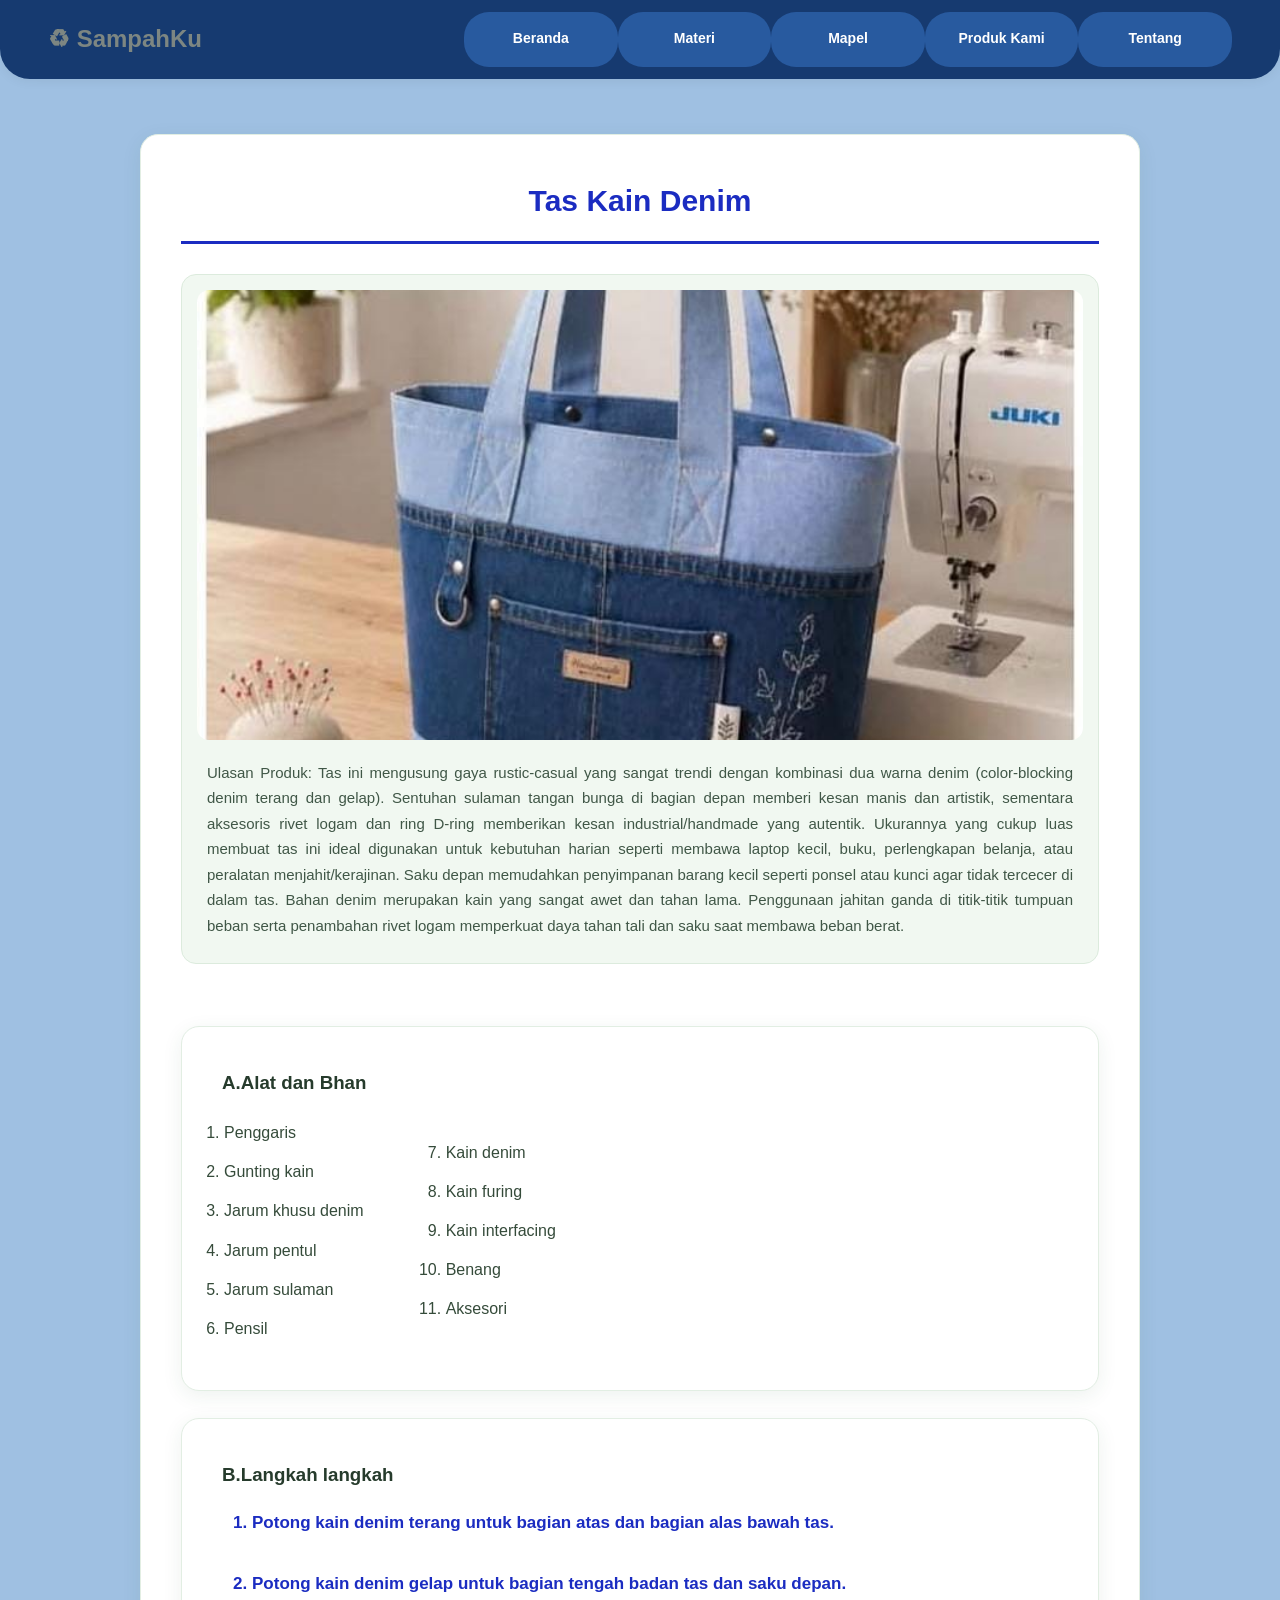
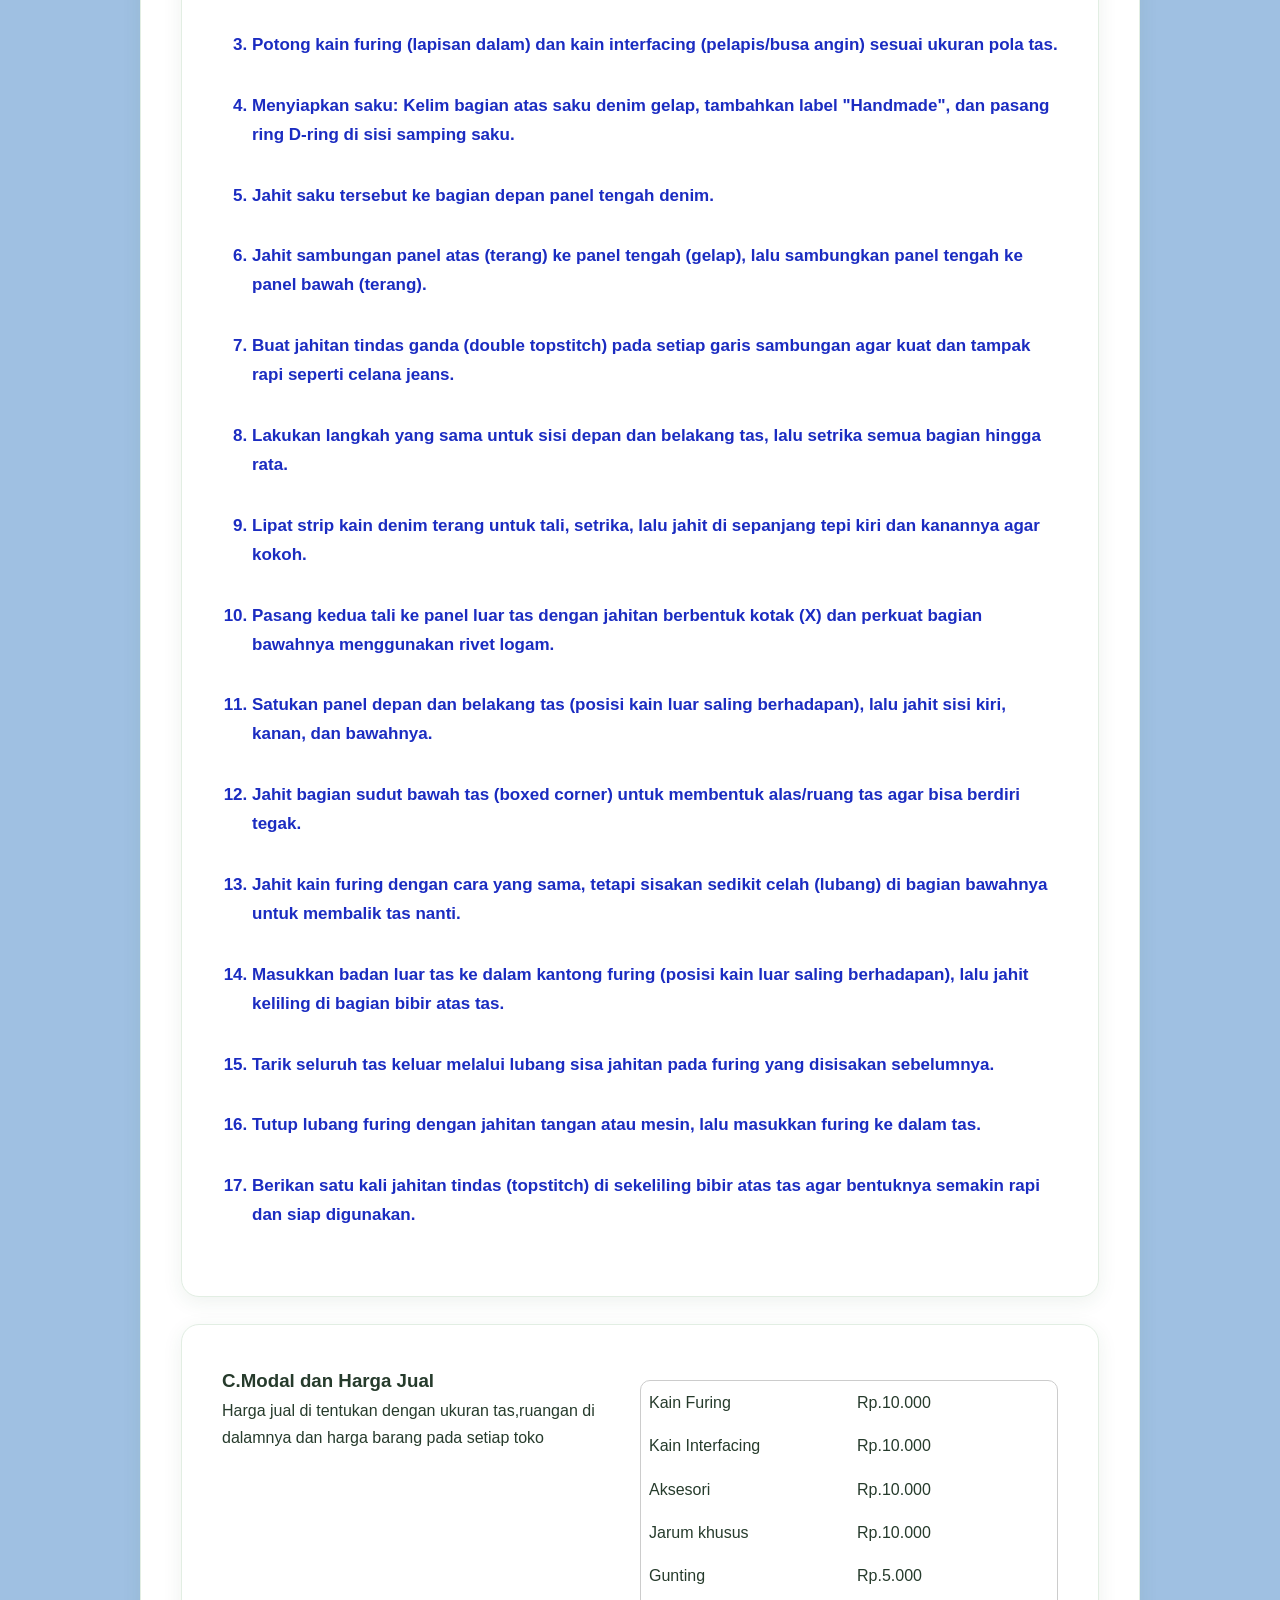
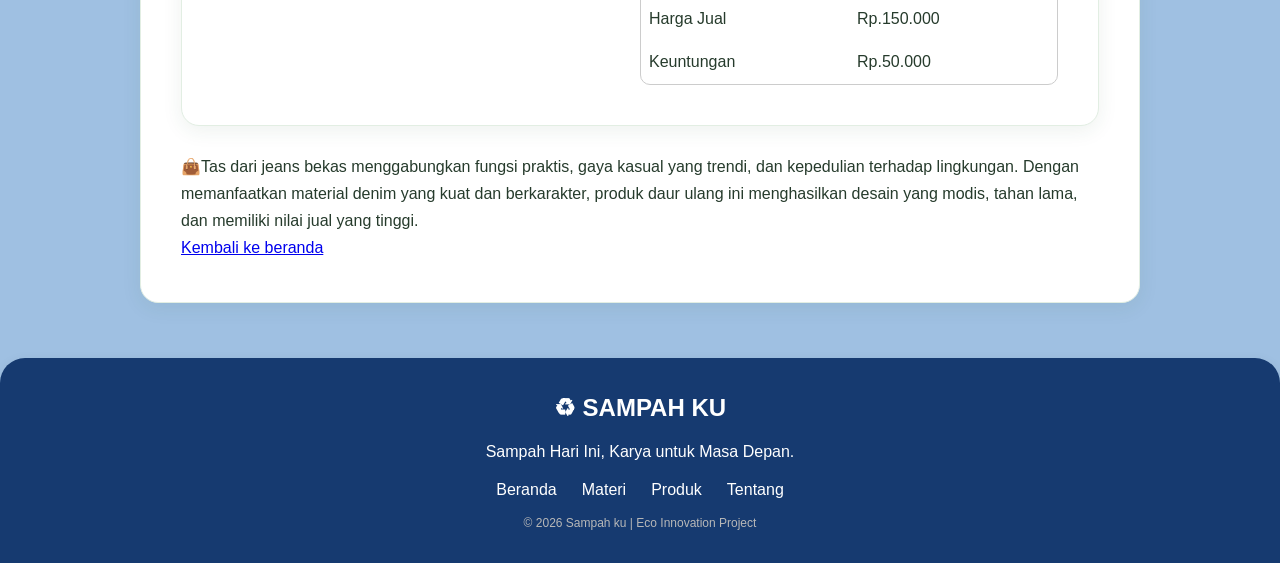
<file: tas.html>
<!DOCTYPE html>
<html lang="en">
<head>
    <meta charset="UTF-8">
    <meta name="viewport" content="width=device-width, initial-scale=1.0">
    <title>Document</title>
    <link rel="stylesheet" href="tas.css">
</head>
<body>
    <header class="navbar">
         <a href="index.html#beranda" class="logo">♻ SampahKu</a>

        <nav>
        <a href="index.html">Beranda</a>
        <a href="materi.html">Materi</a>
        <a href="mapel.html">Mapel </a>
        <a href="produk.html">Produk Kami</a>
        <a href="tentangkami.html">Tentang</a>
         </nav>
    </header>

    <main>
        <div>
            <section>
                <h2 style="text-align: center;">Tas Kain Denim</h2>
                 <figure>
                     <img src="pict/TAS.jpeg">
                     <figcaption>
                        Ulasan Produk:

                        Tas ini mengusung gaya rustic-casual yang sangat trendi dengan kombinasi dua warna denim (color-blocking denim terang dan gelap). Sentuhan sulaman tangan bunga di bagian depan memberi kesan manis dan artistik, sementara aksesoris rivet logam dan ring D-ring memberikan kesan industrial/handmade yang autentik. Ukurannya yang cukup luas membuat tas ini ideal digunakan untuk kebutuhan harian seperti membawa laptop kecil, buku, perlengkapan belanja, atau peralatan menjahit/kerajinan. Saku depan memudahkan penyimpanan barang kecil seperti ponsel atau kunci agar tidak tercecer di dalam tas.  Bahan denim merupakan kain yang sangat awet dan tahan lama. Penggunaan jahitan ganda di titik-titik tumpuan beban serta penambahan rivet logam memperkuat daya tahan tali dan saku saat membawa beban berat.  
                     </figcaption>
                    </figure>
                    <br>
                    <section>
                      <h3>A.Alat dan Bhan</h3>
                        <table>
                            <tr>
                                <td>
                                    <ol>
                                        <li>Penggaris</li>
                                        <li>Gunting kain</li>
                                        <li>Jarum khusu denim</li>
                                        <li>Jarum pentul</li>
                                        <li>Jarum sulaman</li>
                                        <li>Pensil</li>
                                    </ol>
                                </td>

                                <td style="padding-left: 80px;">
                                    <ol start="7">
                                        <li>Kain denim</li>
                                        <li>Kain furing</li>
                                        <li>Kain interfacing</li>
                                        <li>Benang</li>
                                        <li>Aksesori </li>
                                    </ol>
                                </td>
                            </tr>
                        </table>
    
                    </section> 
                    <br>
                    <section>
                        <h3>B.Langkah langkah</h3>
                            <ol type="1">
                                <li>Potong kain denim terang untuk bagian atas dan bagian alas bawah tas.</li>
                                <li>Potong kain denim gelap untuk bagian tengah badan tas dan saku depan. </li>
                                <li>Potong kain furing (lapisan dalam) dan kain interfacing (pelapis/busa angin) sesuai ukuran pola tas.</li>
                                <li>Menyiapkan saku: Kelim bagian atas saku denim gelap, tambahkan label "Handmade", dan pasang ring D-ring di sisi samping saku.</li>
                                <li>Jahit saku tersebut ke bagian depan panel tengah denim.</li>
                                <li>Jahit sambungan panel atas (terang) ke panel tengah (gelap), lalu sambungkan panel tengah ke panel bawah (terang).  </li>
                                <li>Buat jahitan tindas ganda (double topstitch) pada setiap garis sambungan agar kuat dan tampak rapi seperti celana jeans.</li>
                                <li>Lakukan langkah yang sama untuk sisi depan dan belakang tas, lalu setrika semua bagian hingga rata.</li>
                                <li>Lipat strip kain denim terang untuk tali, setrika, lalu jahit di sepanjang tepi kiri dan kanannya agar kokoh.</li>
                                <li>Pasang kedua tali ke panel luar tas dengan jahitan berbentuk kotak (X) dan perkuat bagian bawahnya menggunakan rivet logam.</li>
                                <li>Satukan panel depan dan belakang tas (posisi kain luar saling berhadapan), lalu jahit sisi kiri, kanan, dan bawahnya.</li>
                                <li>Jahit bagian sudut bawah tas (boxed corner) untuk membentuk alas/ruang tas agar bisa berdiri tegak.</li>
                                <li>Jahit kain furing dengan cara yang sama, tetapi sisakan sedikit celah (lubang) di bagian bawahnya untuk membalik tas nanti.</li>
                                <li>Masukkan badan luar tas ke dalam kantong furing (posisi kain luar saling berhadapan), lalu jahit keliling di bagian bibir atas tas.</li>
                                <li>Tarik seluruh tas keluar melalui lubang sisa jahitan pada furing yang disisakan sebelumnya.</li>
                                <li>Tutup lubang furing dengan jahitan tangan atau mesin, lalu masukkan furing ke dalam tas.</li>
                                <li>Berikan satu kali jahitan tindas (topstitch) di sekeliling bibir atas tas agar bentuknya semakin rapi dan siap digunakan.</li>
                            </ol>
                    </section>
                    <br>
                    <section>
                        <table style="width: 100%;" class="subject">
                              <tr>
                                    <td style="width: 50%; vertical-align: top;">
                                        <h3>C.Modal dan Harga Jual</h3>
                                        <p>Harga jual di tentukan dengan ukuran tas,ruangan di dalamnya dan harga barang pada setiap toko</p>
                                    </td>
                                    <td style="width: 50%; vertical-align: top; padding-top: 15px;">
                                        <table class="tab">
                                            <tbody>
                                                <tr>
                                                    <td>Kain Furing</td>
                                                    <td>Rp.10.000</td>
                                                </tr>
                                                <tr>
                                                    <td>Kain Interfacing</td>
                                                    <td>Rp.10.000</td>
                                                </tr>
                                                <tr>
                                                    <td>Aksesori</td>
                                                    <td>Rp.10.000</td>
                                                </tr>
                                                <tr>
                                                    <td>Jarum khusus</td>
                                                    <td>Rp.10.000</td>
                                                </tr>
                                                <tr>
                                                    <td>Gunting</td>
                                                    <td>Rp.5.000</td>
                                                </tr>
                                                <tr>
                                                    <td>Harga Jual</td>
                                                    <td>Rp.150.000</td>
                                                </tr>
                                                <tr>
                                                    <td>Keuntungan</td>
                                                    <td>Rp.50.000</td>
                                                </tr>
                                            </tbody>
                                        </table>
                                    </td>
                                </tr>
                        </table>
                    </section>
                    <br>
                   <p class="poli">👜Tas dari jeans bekas menggabungkan fungsi praktis, gaya kasual yang trendi, dan kepedulian terhadap lingkungan. Dengan memanfaatkan material denim yang kuat dan berkarakter, produk daur ulang ini menghasilkan desain yang modis, tahan lama, dan memiliki nilai jual yang tinggi.</p>

                   <a href="index.html" class="btn-kembali">Kembali ke beranda</a>

            </section>
        </div>
    </main>
    <footer style="text-align: center;">
       <h2>♻ SAMPAH KU</h2>
    <p>
        Sampah Hari Ini, Karya untuk Masa Depan.
    </p>

    <div class="footer-link">
        <a href="index.html">Beranda</a>
        <a href="materi.html">Materi</a>
        <a href="produk.html">Produk</a>
        <a href="tentangkami.html">Tentang</a>
    </div>

    <p class="copyright">
        © 2026 Sampah ku  | Eco Innovation Project
    </p>
    </footer>
</body>
</html>
</file>
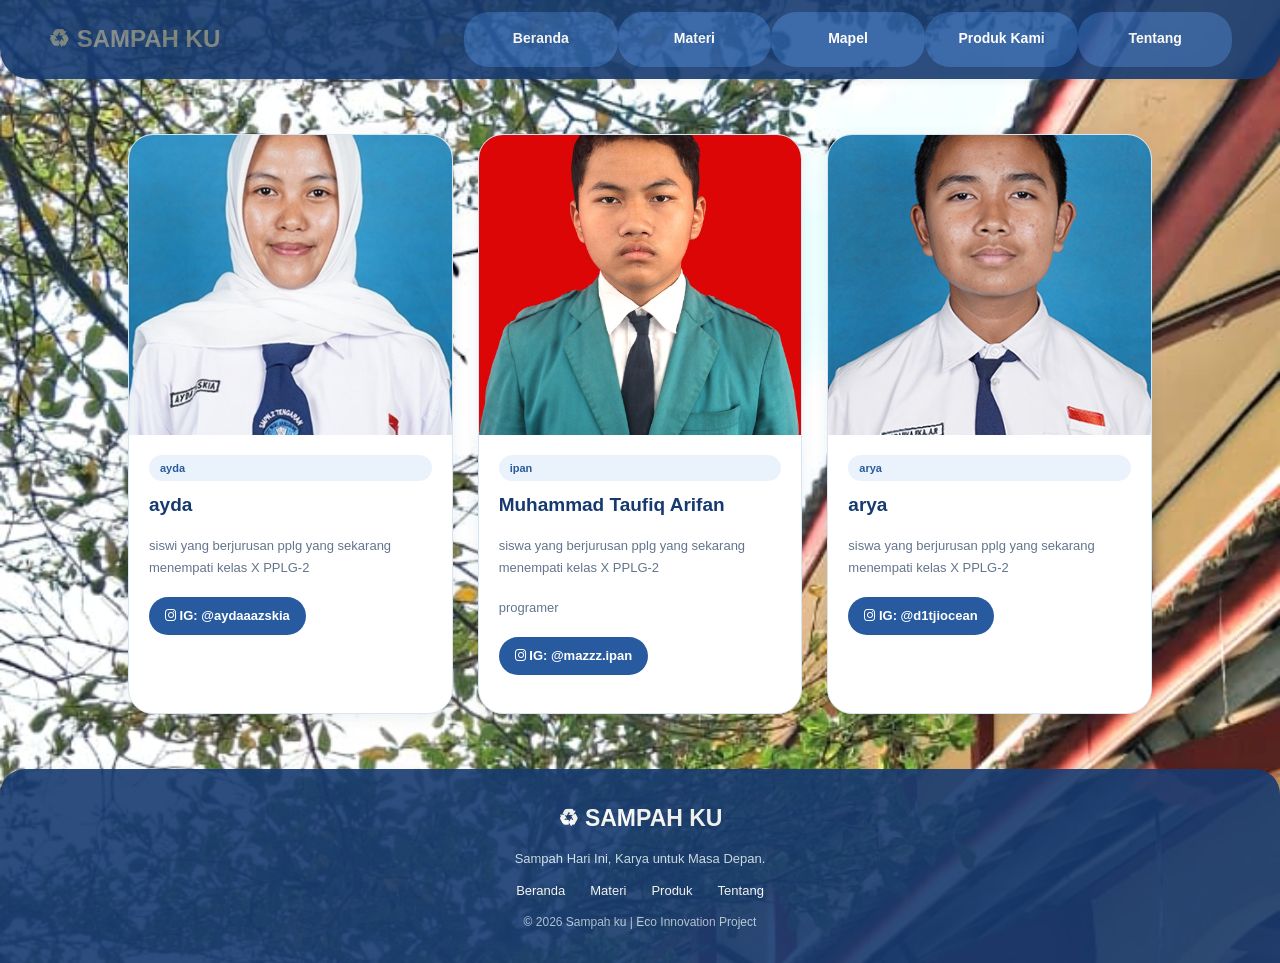
<file: tentangkami.html>
<!DOCTYPE html>
<html lang="en">
<head>
    <meta charset="UTF-8">
    <meta name="viewport" content="width=device-width, initial-scale=1.0">
    <title>Document</title>
    <link rel="stylesheet" href="tentangkami.css">
    <link rel="stylesheet" href="https://cdnjs.cloudflare.com/ajax/libs/font-awesome/6.7.2/css/all.min.css">
</head>
<body>
    <header class="navbar">
             <a href="#beranda" class="logo">♻ SAMPAH KU</a>

            <nav>
                <a href="index.html#beranda">Beranda</a>
                <a href="materi.html">Materi</a>
                <a href="mapel.html">Mapel</a>
                <a href="produk.html">Produk Kami</a>
                <a href="tentangkami.html">Tentang</a>
              </nav>
        </header>
    <section>
        <section class="section">
    <div class="us us-grid">
        <div class="people-card">
            <img src="pict/aydazs.jpeg" alt="people">
            <div class="person-info">
                <small>ayda</small>
                <h3>ayda</h3>
                <p>siswi yang berjurusan pplg yang sekarang menempati kelas X PPLG-2 </p>
                <p><a href="https://instagram.com/@aydaaazskia"><i class="fa-brands fa-instagram"></i> IG: @aydaaazskia</a></p>
            </div>
        </div>
        <div class="people-card">
            <img src="pict/taufiq.jpeg" alt="people">
            <div class="person-info">
                <small>ipan</small>
                <h3>Muhammad Taufiq Arifan</h3>
                <p>siswa yang berjurusan pplg yang sekarang menempati kelas X PPLG-2 </p>
                <p>programer</p>
                <p><a href="https://instagram.com/@mazzz.ipan"><i class="fa-brands fa-instagram"></i> IG: @mazzz.ipan</a></p>
            </div>
        </div>
        
        <div class="people-card">
            <img src="pict/ararya.jpeg" alt="people">
            <div class="person-info">
                <small>arya</small>
                <h3>arya</h3>
                <p>siswa yang berjurusan pplg yang sekarang menempati kelas X PPLG-2 </p>
                 <p><a href="https://instagram.com/@d1jiocean"><i class="fa-brands fa-instagram"></i> IG: @d1tjiocean</a></p>
                
            </div>
        </div>
    </div>
</section>
    </section>
    <footer>
        <h2>♻ SAMPAH KU</h2>
    <p>
        Sampah Hari Ini, Karya untuk Masa Depan.
    </p>

    <div class="footer-link">
        <a href="index.html">Beranda</a>
        <a href="materi.html">Materi</a>
        <a href="produk.html">Produk</a>
        <a href="tentangkami.html">Tentang</a>
    </div>

    <p class="copyright">
        © 2026 Sampah ku | Eco Innovation Project
    </p>
    </footer>
</body>
</html>
</file>
<file: style.css>
* {
    box-sizing: border-box;
}
body { 
    color: #091540;
    background-color: #EAF3FB;
    font-family: Arial, Helvetica, sans-serif;
    margin: 0%;
    padding: 0%;
    background: url(pict/Eco-Tech\ Recycling\ Horizon.png);
    opacity: 90%;
    background-size: cover;
}

html {
    scroll-behavior: smooth;
}
.navbar {
    width: 100%;
    padding: 12px 10%;
    background: #163A70;
    display: flex;
    align-items: center;
    justify-content: space-between;
    position: sticky;
    top: 0;
    z-index: 100;
    box-shadow: 0 2px 12px rgba(0,0,0,0.06);
    border-radius: 0px;
    margin: 0px;
    box-sizing: border-box;
    border-radius: 0 0 30px 30px;
}
.hero-content .btn-ctr {
    background: transparent;
    border: none;
    box-shadow: none;
    padding: 0;
}
.hero-content div {
    background-color: whitesmoke;
    color: #091540;
    padding: 30px;
    border-radius: 25px;
    max-width: 650px;
    position: relative;
    top: 50px;
}
.hero {
    background: linear-gradient(270deg,
        rgb(7, 12, 40),
        rgba(221, 233, 228, 0.349)
    ), url(pict/background.jpeg);
    border-radius: 0 0 25px 25px;
    background-size: cover;
    background-position: center;
    position: relative;
    top: -45px;
    height: 450px;
}
.logo {
    font-size: 24px;
    font-weight: bold;
    color: #7d8682;
    text-decoration: none;
    position: relative;
    left: -80px;
}

.navbar nav a {
    font-size: 14px;
    font-weight: 600;
    transition: 0.3s;
    color: #FFFFFF;
    text-decoration: none;
    background: #285A9F;
    border-radius: 25px;
    width: 100%;
    height: 100%;
    padding: 2%;
    display: flex;
    margin: 0%;
    justify-content: space-evenly;
    
}
.navbar nav  {
    font-size: 14px;
    font-weight: 600;
    transition: 0.3s;
    color: aliceblue;
    text-decoration: none;
    border-radius: 25px;
    width: 75%;
    display: flex;
    margin: 0%;
    justify-content: space-evenly;
    padding: 0%;
    position: relative;
    right: -80px;
}
.navbar nav a:hover {
    color: #1B2CC1;
    background-color: #6C9BCF;
    transform:translate3d(0px, -0px, 0px) scale(1.1);
    width: 75%;
}
.hero {
    color: beige;
    cursor: zoom-in;
    width: auto;
    padding: 20px;
}
footer {
    background-color: rgb(87, 150, 233);
    color: #FFFFFF;
    width: 100%;
    padding: 12px 10%;
    background: #163A70;
    display: flex;
    align-items: center;
    justify-content: center;
    box-shadow: 0 2px 12px rgba(0,0,0,0.06);
    border-radius: 25px 25px 0 0;
    margin: 0px;
    text-align: center;
    flex-direction: column;
    gap: 10px;
    padding: 30px 10%;
    border-top: 5px solid #6C9BCF;
    border: none;
}
.footer-link {
    display: flex;
    justify-content: center;
    gap: 25px;
}
.footer-link a {
    color: white;
    text-decoration: none;
}
.copyright {
    font-size: 12px;
    color: #b8b8b8;
}
section div a {
    width: 30px 80%;
    padding: 1px 10%;
    background: #d9e4ee;
    display: flex;
    align-items: center;
    justify-content: space-between;
    box-shadow: 0 2px 12px rgba(0,0,0,0.06);
    border-radius: 25px;
    margin: 0px;
    align-content: center;
    border-style:double;
    transition: 0.3s;
}
section div a:hover {
    background-color: rgb(176, 214, 231);
    transform:translate3d(0px, -10px, 0px) scale(1.1);
    transition:0.3s;
}
.btn {
    background-color: rgb(240, 240, 241);
    color: rgb(35, 137, 196);
    width: 220px;
    padding: 3%;
    text-decoration: none;
}
.btn:hover  {
    background-color: darkslategrey;
    color: whitesmoke;
}
.btn-ctr {
    display: flex;
    justify-content:left;
    width: 100%;
    gap: 20px;
    padding-left: 20px;
    
}
.xasu section div a {
    text-decoration: none;
    display: flex;
    justify-content: center;
    width: 220px;
    height: 115px;
    padding: 22px;
    color: #263B53;
}
.xasu section div {
    display: flex;
    justify-content: center;
    align-items: center;
    gap: 20px;
}
.xasu {
    display: flex;
    justify-content: center;
    width: auto;
    padding: 5%;
    color: #263B53;
    margin: 0%;
    align-items: center;
    gap: 20px;
}


main {
    width: 100%;
    padding: 0px 0%;
}
.poli {
    width: 100%;
    color: #263B53;
}
.tag {
    color: #091540;
}
</file>
<file: jam.css>
/* ==============================
   STYLE DASAR
============================== */
* {
    margin: 0;
    padding: 0;
    box-sizing: border-box;
}

html {
    scroll-behavior: smooth;
}

body {
    font-family: 'Poppins', 'Segoe UI', sans-serif;
    background-color: #9fc0e2;
    color: #263b2c;
    line-height: 1.7;
    background: url(pict/Futuristic\ Eco-Tech\ Recycling\ Landscape.png);
}

/* ==============================
   NAVBAR
============================== */
.navbar {
    width: 100%;
    padding: 12px 10%;
    background: #163A70;
    display: flex;
    align-items: center;
    justify-content: space-between;
    position: sticky;
    top: 0;
    z-index: 100;
    box-shadow: 0 2px 12px rgba(0,0,0,0.06);
    border-radius: 0px;
    margin: 0px;
    box-sizing: border-box;
    border-radius: 0 0 30px 30px;
}

.navbar nav a {
    font-size: 14px;
    font-weight: 600;
    transition: 0.3s;
    color: #FFFFFF;
    text-decoration: none;
    background: #285A9F;
    border-radius: 25px;
    width: 100%;
    height: 100%;
    padding: 2%;
    display: flex;
    margin: 0%;
    justify-content: space-evenly;
    
}
.navbar nav  {
    font-size: 14px;
    font-weight: 600;
    transition: 0.3s;
    color: aliceblue;
    text-decoration: none;
    border-radius: 25px;
    width: 75%;
    display: flex;
    margin: 0%;
    justify-content: space-evenly;
    padding: 0%;
    position: relative;
    right: -80px;
}
.navbar nav a:hover {
    color: #1B2CC1;
    background-color: #6C9BCF;
    transform:translate3d(0px, -0px, 0px) scale(1.1);
    width: 75%;
}
.logo {
    font-size: 24px;
    font-weight: bold;
    color: #7d8682;
    text-decoration: none;
    position: relative;
    left: -80px;
}

/* ==============================
   BAGIAN UTAMA
============================== */
main {
    width: 100%;
    padding: 55px 8%;
}

main > div {
    max-width: 1000px;
    margin: auto;
}

section {
    background-color: #ffffff;
    padding: 40px;
    border-radius: 18px;
    box-shadow: 0 5px 20px rgba(37, 94, 55, 0.08);
    border: 1px solid #e2eee3;
}

/* ==============================
   JUDUL
============================== */
section h2 {
    color: #1B2CC1;
    font-size: 30px;
    font-weight: 800;
    margin-bottom: 30px;
    padding-bottom: 15px;
    border-bottom: 3px solid #1B2CC1;
}

/* ==============================
   GAMBAR DAN ULASAN PRODUK
============================== */
figure {
    margin-bottom: 35px;
    background-color: #f1f8f1;
    padding: 15px;
    border-radius: 15px;
    border: 1px solid #dcebdd;
}

figure img {
    width: 100%;
    max-height: 450px;
    object-fit: cover;
    display: block;
    border-radius: 12px;
}

figcaption {
    padding: 20px 10px 10px;
    color: #405747;
    font-size: 15px;
    text-align: justify;
}

/* ==============================
   DAFTAR ALAT, BAHAN, DAN LANGKAH
============================== */
section > ol {
    padding-left: 30px;
}

section ol {
    margin-top: 12px;
}

section li {
    padding: 6px 0;
    color: #354b3a;
}

section > ol > li {
    margin-bottom: 20px;
    font-weight: 700;
    color: #1B2CC1;
    font-size: 17px;
}

section ul {
    padding-left: 28px;
    margin-top: 8px;
}

section ul > li {
    font-weight: 600;
    color: #405747;
    font-size: 15px;
}

section ul ol {
    padding-left: 28px;
}

section ul ol li,
section ol ol li {
    font-weight: 400;
    color: #526456;
    font-size: 14px;
}

/* ==============================
   HOVER EFEK
============================== */
figure,
section {
    transition: 0.3s ease;
}

figure:hover {
    box-shadow: 0 5px 15px rgba(46, 152, 85, 0.12);
}

/* ==============================
   RESPONSIVE TABLET
============================== */
@media (max-width: 900px) {
    .navbar {
        padding: 15px 5%;
    }

    .navbar nav {
        gap: 15px;
    }

    main {
        padding: 40px 5%;
    }

    section {
        padding: 30px;
    }
}

/* ==============================
   RESPONSIVE HP
============================== */
@media (max-width: 600px) {
    .navbar {
        flex-direction: column;
        gap: 12px;
        padding: 15px;
    }

    .logo {
        font-size: 23px;
    }

    .navbar nav {
        width: 100%;
        justify-content: center;
        flex-wrap: wrap;
        gap: 10px 18px;
    }

    .navbar nav a {
        font-size: 13px;
    }

    main {
        padding: 25px 15px;
    }

    section {
        padding: 20px 16px;
        border-radius: 13px;
    }

    section h2 {
        font-size: 23px;
    }

    figure {
        padding: 10px;
    }

    figure img {
        max-height: 300px;
    }

    figcaption {
        font-size: 14px;
        padding: 15px 5px 5px;
    }

    section > ol {
        padding-left: 23px;
    }

    section > ol > li {
        font-size: 15px;
    }

    section ul {
        padding-left: 20px;
    }
}
.subject {
    width: 100%;
    border-collapse: collapse;
    border: none;
}

.subject td {
    border: none;
    width: 50%;
    vertical-align: top;
}

.tab {
    width: 100%;
    border-collapse: separate;
    border-spacing: 0;
    border: 1px solid #ccc;
    border-radius: 10px;
    overflow: hidden;
}

.tab td {
    padding: 8px;
    border: none;
}

footer {
    background-color: rgb(87, 150, 233);
    color: #FFFFFF;
    width: 100%;
    padding: 12px 10%;
    background: #163A70;
    display: flex;
    align-items: center;
    justify-content: center;
    box-shadow: 0 2px 12px rgba(0,0,0,0.06);
    border-radius: 25px 25px 0 0;
    margin: 0px;
    text-align: center;
    flex-direction: column;
    gap: 10px;
    padding: 30px 10%;
    border-top: 5px solid #6C9BCF;
    border: none;
}
.footer-link {
    display: flex;
    justify-content: center;
    gap: 25px;
}
.footer-link a {
    color: white;
    text-decoration: none;
}
.copyright {
    font-size: 12px;
    color: #b8b8b8;
}
</file>
<file: lampu.css>
/* ==============================
   STYLE DASAR
============================== */
* {
    margin: 0;
    padding: 0;
    box-sizing: border-box;
}

html {
    scroll-behavior: smooth;
}

body {
    font-family: 'Poppins', 'Segoe UI', sans-serif;
    background-color: #9fc0e2;
    color: #263b2c;
    line-height: 1.7;
}

/* ==============================
   NAVBAR
============================== */
.navbar {
    width: 100%;
    padding: 12px 10%;
    background: #163A70;
    display: flex;
    align-items: center;
    justify-content: space-between;
    position: sticky;
    top: 0;
    z-index: 100;
    box-shadow: 0 2px 12px rgba(0,0,0,0.06);
    border-radius: 0px;
    margin: 0px;
    box-sizing: border-box;
    border-radius: 0 0 30px 30px;
}

.navbar nav a {
    font-size: 14px;
    font-weight: 600;
    transition: 0.3s;
    color: #FFFFFF;
    text-decoration: none;
    background: #285A9F;
    border-radius: 25px;
    width: 100%;
    height: 100%;
    padding: 2%;
    display: flex;
    margin: 0%;
    justify-content: space-evenly;
    
}
.navbar nav  {
    font-size: 14px;
    font-weight: 600;
    transition: 0.3s;
    color: aliceblue;
    text-decoration: none;
    border-radius: 25px;
    width: 75%;
    display: flex;
    margin: 0%;
    justify-content: space-evenly;
    padding: 0%;
    position: relative;
    right: -80px;
}
.navbar nav a:hover {
    color: #1B2CC1;
    background-color: #6C9BCF;
    transform:translate3d(0px, -0px, 0px) scale(1.1);
    width: 75%;
}
.logo {
    font-size: 24px;
    font-weight: bold;
    color: #7d8682;
    text-decoration: none;
    position: relative;
    left: -80px;
}

/* ==============================
   BAGIAN UTAMA
============================== */
main {
    width: 100%;
    padding: 55px 8%;
}

main > div {
    max-width: 1000px;
    margin: auto;
}

section {
    background-color: #ffffff;
    padding: 40px;
    border-radius: 18px;
    box-shadow: 0 5px 20px rgba(37, 94, 55, 0.08);
    border: 1px solid #e2eee3;
}

/* ==============================
   JUDUL
============================== */
section h2 {
    color: #1B2CC1;
    font-size: 30px;
    font-weight: 800;
    margin-bottom: 30px;
    padding-bottom: 15px;
    border-bottom: 3px solid #1B2CC1;
}

/* ==============================
   GAMBAR DAN ULASAN PRODUK
============================== */
figure {
    margin-bottom: 35px;
    background-color: #f1f8f1;
    padding: 15px;
    border-radius: 15px;
    border: 1px solid #dcebdd;
}

figure img {
    width: 100%;
    max-height: 450px;
    object-fit: cover;
    display: block;
    border-radius: 12px;
}

figcaption {
    padding: 20px 10px 10px;
    color: #405747;
    font-size: 15px;
    text-align: justify;
}

/* ==============================
   DAFTAR ALAT, BAHAN, DAN LANGKAH
============================== */
section > ol {
    padding-left: 30px;
}

section ol {
    margin-top: 12px;
}

section li {
    padding: 6px 0;
    color: #354b3a;
}

section > ol > li {
    margin-bottom: 20px;
    font-weight: 700;
    color: #1B2CC1;
    font-size: 17px;
}

section ul {
    padding-left: 28px;
    margin-top: 8px;
}

section ul > li {
    font-weight: 600;
    color: #405747;
    font-size: 15px;
}

section ul ol {
    padding-left: 28px;
}

section ul ol li,
section ol ol li {
    font-weight: 400;
    color: #526456;
    font-size: 14px;
}

/* ==============================
   HOVER EFEK
============================== */
figure,
section {
    transition: 0.3s ease;
}

figure:hover {
    box-shadow: 0 5px 15px rgba(46, 152, 85, 0.12);
}

/* ==============================
   RESPONSIVE TABLET
============================== */
@media (max-width: 900px) {
    .navbar {
        padding: 15px 5%;
    }

    .navbar nav {
        gap: 15px;
    }

    main {
        padding: 40px 5%;
    }

    section {
        padding: 30px;
    }
}

/* ==============================
   RESPONSIVE HP
============================== */
@media (max-width: 600px) {
    .navbar {
        flex-direction: column;
        gap: 12px;
        padding: 15px;
    }

    .logo {
        font-size: 23px;
    }

    .navbar nav {
        width: 100%;
        justify-content: center;
        flex-wrap: wrap;
        gap: 10px 18px;
    }

    .navbar nav a {
        font-size: 13px;
    }

    main {
        padding: 25px 15px;
    }

    section {
        padding: 20px 16px;
        border-radius: 13px;
    }

    section h2 {
        font-size: 23px;
    }

    figure {
        padding: 10px;
    }

    figure img {
        max-height: 300px;
    }

    figcaption {
        font-size: 14px;
        padding: 15px 5px 5px;
    }

    section > ol {
        padding-left: 23px;
    }

    section > ol > li {
        font-size: 15px;
    }

    section ul {
        padding-left: 20px;
    }
}
.subject {
    width: 100%;
    border-collapse: collapse;
    border: none;
}

.subject td {
    border: none;
    width: 50%;
    vertical-align: top;
}

.tab {
    width: 100%;
    border-collapse: separate;
    border-spacing: 0;
    border: 1px solid #ccc;
    border-radius: 10px;
    overflow: hidden;
}

.tab td {
    padding: 8px;
    border: none;
}

footer {
    background-color: rgb(87, 150, 233);
    color: #FFFFFF;
    width: 100%;
    padding: 12px 10%;
    background: #163A70;
    display: flex;
    align-items: center;
    justify-content: center;
    box-shadow: 0 2px 12px rgba(0,0,0,0.06);
    border-radius: 25px 25px 0 0;
    margin: 0px;
    text-align: center;
    flex-direction: column;
    gap: 10px;
    padding: 30px 10%;
    border-top: 5px solid #6C9BCF;
    border: none;
}
.footer-link {
    display: flex;
    justify-content: center;
    gap: 25px;
}
.footer-link a {
    color: white;
    text-decoration: none;
}
.copyright {
    font-size: 12px;
    color: #b8b8b8;
}
</file>
<file: tas.css>
/* ==============================
   STYLE DASAR
============================== */
* {
    margin: 0;
    padding: 0;
    box-sizing: border-box;
}

html {
    scroll-behavior: smooth;
}

body {
    font-family: 'Poppins', 'Segoe UI', sans-serif;
    background-color: #9fc0e2;
    color: #263b2c;
    line-height: 1.7;
}

/* ==============================
   NAVBAR
============================== */
.navbar {
    width: 100%;
    padding: 12px 10%;
    background: #163A70;
    display: flex;
    align-items: center;
    justify-content: space-between;
    position: sticky;
    top: 0;
    z-index: 100;
    box-shadow: 0 2px 12px rgba(0,0,0,0.06);
    border-radius: 0px;
    margin: 0px;
    box-sizing: border-box;
    border-radius: 0 0 30px 30px;
}

.navbar nav a {
    font-size: 14px;
    font-weight: 600;
    transition: 0.3s;
    color: #FFFFFF;
    text-decoration: none;
    background: #285A9F;
    border-radius: 25px;
    width: 100%;
    height: 100%;
    padding: 2%;
    display: flex;
    margin: 0%;
    justify-content: space-evenly;
    
}
.navbar nav  {
    font-size: 14px;
    font-weight: 600;
    transition: 0.3s;
    color: aliceblue;
    text-decoration: none;
    border-radius: 25px;
    width: 75%;
    display: flex;
    margin: 0%;
    justify-content: space-evenly;
    padding: 0%;
    position: relative;
    right: -80px;
}
.navbar nav a:hover {
    color: #1B2CC1;
    background-color: #6C9BCF;
    transform:translate3d(0px, -0px, 0px) scale(1.1);
    width: 75%;
}
.logo {
    font-size: 24px;
    font-weight: bold;
    color: #7d8682;
    text-decoration: none;
    position: relative;
    left: -80px;
}
/* ==============================
   BAGIAN UTAMA
============================== */
main {
    width: 100%;
    padding: 55px 8%;
}

main > div {
    max-width: 1000px;
    margin: auto;
}

section {
    background-color: #ffffff;
    padding: 40px;
    border-radius: 18px;
    box-shadow: 0 5px 20px rgba(37, 94, 55, 0.08);
    border: 1px solid #e2eee3;
}

/* ==============================
   JUDUL
============================== */
section h2 {
    color: #1B2CC1;
    font-size: 30px;
    font-weight: 800;
    margin-bottom: 30px;
    padding-bottom: 15px;
    border-bottom: 3px solid #1B2CC1;
}

/* ==============================
   GAMBAR DAN ULASAN PRODUK
============================== */
figure {
    margin-bottom: 35px;
    background-color: #f1f8f1;
    padding: 15px;
    border-radius: 15px;
    border: 1px solid #dcebdd;
}

figure img {
    width: 100%;
    max-height: 450px;
    object-fit: cover;
    display: block;
    border-radius: 12px;
}

figcaption {
    padding: 20px 10px 10px;
    color: #405747;
    font-size: 15px;
    text-align: justify;
}

/* ==============================
   DAFTAR ALAT, BAHAN, DAN LANGKAH
============================== */
section > ol {
    padding-left: 30px;
}

section ol {
    margin-top: 12px;
}

section li {
    padding: 6px 0;
    color: #354b3a;
}

section > ol > li {
    margin-bottom: 20px;
    font-weight: 700;
    color: #1B2CC1;
    font-size: 17px;
}

section ul {
    padding-left: 28px;
    margin-top: 8px;
}

section ul > li {
    font-weight: 600;
    color: #405747;
    font-size: 15px;
}

section ul ol {
    padding-left: 28px;
}

section ul ol li,
section ol ol li {
    font-weight: 400;
    color: #526456;
    font-size: 14px;
}

/* ==============================
   HOVER EFEK
============================== */
figure,
section {
    transition: 0.3s ease;
}

figure:hover {
    box-shadow: 0 5px 15px rgba(46, 152, 85, 0.12);
}

/* ==============================
   RESPONSIVE TABLET
============================== */
@media (max-width: 900px) {
    .navbar {
        padding: 15px 5%;
    }

    .navbar nav {
        gap: 15px;
    }

    main {
        padding: 40px 5%;
    }

    section {
        padding: 30px;
    }
}

/* ==============================
   RESPONSIVE HP
============================== */
@media (max-width: 600px) {
    .navbar {
        flex-direction: column;
        gap: 12px;
        padding: 15px;
    }

    .logo {
        font-size: 23px;
    }

    .navbar nav {
        width: 100%;
        justify-content: center;
        flex-wrap: wrap;
        gap: 10px 18px;
    }

    .navbar nav a {
        font-size: 13px;
    }

    main {
        padding: 25px 15px;
    }

    section {
        padding: 20px 16px;
        border-radius: 13px;
    }

    section h2 {
        font-size: 23px;
    }

    figure {
        padding: 10px;
    }

    figure img {
        max-height: 300px;
    }

    figcaption {
        font-size: 14px;
        padding: 15px 5px 5px;
    }

    section > ol {
        padding-left: 23px;
    }

    section > ol > li {
        font-size: 15px;
    }

    section ul {
        padding-left: 20px;
    }
}
.subject {
    width: 100%;
    border-collapse: collapse;
    border: none;
}

.subject td {
    border: none;
    width: 50%;
    vertical-align: top;
}

.tab {
    width: 100%;
    border-collapse: separate;
    border-spacing: 0;
    border: 1px solid #ccc;
    border-radius: 10px;
    overflow: hidden;
}

.tab td {
    padding: 8px;
    border: none;
}

footer {
    background-color: rgb(87, 150, 233);
    color: #FFFFFF;
    width: 100%;
    padding: 12px 10%;
    background: #163A70;
    display: flex;
    align-items: center;
    justify-content: center;
    box-shadow: 0 2px 12px rgba(0,0,0,0.06);
    border-radius: 25px 25px 0 0;
    margin: 0px;
    text-align: center;
    flex-direction: column;
    gap: 10px;
    padding: 30px 10%;
    border-top: 5px solid #6C9BCF;
    border: none;
}
.footer-link {
    display: flex;
    justify-content: center;
    gap: 25px;
}
.footer-link a {
    color: white;
    text-decoration: none;
}
.copyright {
    font-size: 12px;
    color: #b8b8b8;
}
</file>
<file: mapel.css>
* {
    box-sizing: border-box;
}
body { 
    background-color: #9fc0e2;
    margin: 0%;
    padding: 0%;
    color: #091540;
    font-family: Arial, Helvetica, sans-serif;
    background: url(pict/Eco-Tech\ Recycling\ Horizon.png);
    opacity: 90%;
    background-size: cover;
}
html {
    scroll-behavior: smooth;
}
.navbar {
    width: 100%;
    padding: 12px 10%;
    background: #163A70;
    display: flex;
    align-items: center;
    justify-content: space-between;
    position: sticky;
    top: 0;
    z-index: 100;
    box-shadow: 0 2px 12px rgba(0,0,0,0.06);
    border-radius: 0px;
    margin: 0px;
    box-sizing: border-box;
    border-radius: 0 0 30px 30px;
}

.navbar nav a {
    font-size: 14px;
    font-weight: 600;
    transition: 0.3s;
    color: #FFFFFF;
    text-decoration: none;
    background: #285A9F;
    border-radius: 25px;
    width: 100%;
    height: 100%;
    padding: 2%;
    display: flex;
    margin: 0%;
    justify-content: space-evenly;
    
}
.navbar nav  {
    font-size: 14px;
    font-weight: 600;
    transition: 0.3s;
    color: aliceblue;
    text-decoration: none;
    border-radius: 25px;
    width: 75%;
    display: flex;
    margin: 0%;
    justify-content: space-evenly;
    padding: 0%;
    position: relative;
    right: -80px;
}
.navbar nav a:hover {
    color: #1B2CC1;
    background-color: #6C9BCF;
    transform:translate3d(0px, -0px, 0px) scale(1.1);
    width: 75%;
}
.logo {
    font-size: 24px;
    font-weight: bold;
    color: #7d8682;
    text-decoration: none;
    position: relative;
    left: -80px;
}
.subject {
    margin-bottom: 55px;
}

.subject h3 {
    font-size: 25px;
    color:  #1B2CC1;
    margin-bottom: 12px;
}

.subject > p {
    color: #69766d;
    margin-bottom: 20px;
}

.product-grid {
    display: grid;
    grid-template-columns: repeat(3, 1fr);
    gap: 25px;
    width: 100%;
}

/* KARTU PRODUK */
.product-card {
    background-color: #FFFFFF;
    border-radius: 25px;
    overflow: hidden;
    box-shadow: 0 4px 15px rgba(22, 58, 112, 0.08);
    border: 1px solid #D8E5F2;
    transition: 0.3s ease;
}

.product-card:hover {
    transform: translateY(-6px);
}
.product-card img {
    width: 100%;
    height: 220px;
    object-fit: cover;
    display: block;
    transition: 0.3s ease;
}

.product-card:hover img {
    transform: scale(1.1) translateY(-6px);
}

/* INFORMASI PRODUK */
.product-info {
    padding: 20px;
}

.product-info small {
    display: flex;
    color: #285A9F;
    background-color: #EAF3FB;
    padding: 4px 11px;
    border-radius: 20px;
    font-size: 11px;
    font-weight: bold;
    margin-bottom: 8px;
}

.product-info h3 {
    color: #163A70;
    font-size: 19px;
    margin: 5px 0 10px;
}


.math-box,
.report {
    background: #f1f8f3;
    padding: 28px;
    border-radius: 13px;
    margin-bottom: 20px;
}

.math-box h4,
.report h4 {
    color:  #1B2CC1;
    margin-bottom: 12px;
}

.math-box p {
    margin-bottom: 5px;
}

.report p {
    margin-bottom: 15px;
    text-align: justify;
}
.section-title {
    color:  #1B2CC1(17, 107, 36);
    background-color: rgb(234, 238, 241);
    justify-content: center;
    border-radius: 25px;
    padding: 25px;
    width: 20%;
    align-items: center;
    display: flex;
    flex-direction: column;
    text-align: center;
    box-sizing: border-box;
    margin: 0%;
}
.section {
    align-items: center;
    justify-content: center;
    display: flex;
    flex-direction: column;
}
.isi {
    padding: 0;
    margin: 0;
    justify-content: center;
    text-align: center;
    align-items: center;
}
footer {
    background-color: rgb(87, 150, 233);
    color: #FFFFFF;
    width: 100%;
    padding: 12px 10%;
    background: #163A70;
    display: flex;
    align-items: center;
    justify-content: center;
    box-shadow: 0 2px 12px rgba(0,0,0,0.06);
    border-radius: 25px 25px 0 0;
    margin: 0px;
    text-align: center;
    flex-direction: column;
    gap: 10px;
    padding: 30px 10%;
    border-top: 5px solid #6C9BCF;
    border: none;
}
.footer-link {
    display: flex;
    justify-content: center;
    gap: 25px;
}
.footer-link a {
    color: white;
    text-decoration: none;
}
.copyright {
    font-size: 12px;
    color: #b8b8b8;
}
</file>
<file: materi.css>
* {
    box-sizing: border-box;
}
body { 
    background-color: #9fc0e2;
    margin: 0%;
    padding: 0%;
    font-family: Arial, Helvetica, sans-serif;
    background: url(pict/Eco-Tech\ Recycling\ Horizon.png);
    opacity: 90%;
    background-size: cover;
}
html {
    scroll-behavior: smooth;
}
.navbar {
    width: 100%;
    padding: 12px 10%;
    background: #163A70;
    display: flex;
    align-items: center;
    justify-content: space-between;
    position: sticky;
    top: 0;
    z-index: 100;
    box-shadow: 0 2px 12px rgba(0,0,0,0.06);
    border-radius: 0px;
    margin: 0px;
    box-sizing: border-box;
    border-radius: 0 0 30px 30px;
}

.navbar nav a {
    font-size: 14px;
    font-weight: 600;
    transition: 0.3s;
    color: #FFFFFF;
    text-decoration: none;
    background: #285A9F;
    border-radius: 25px;
    width: 100%;
    height: 100%;
    padding: 2%;
    display: flex;
    margin: 0%;
    justify-content: space-evenly;
    
}
.navbar nav  {
    font-size: 14px;
    font-weight: 600;
    transition: 0.3s;
    color: aliceblue;
    text-decoration: none;
    border-radius: 25px;
    width: 75%;
    display: flex;
    margin: 0%;
    justify-content: space-evenly;
    padding: 0%;
    position: relative;
    right: -80px;
}
.navbar nav a:hover {
    color: #1B2CC1;
    background-color: #6C9BCF;
    transform:translate3d(0px, -0px, 0px) scale(1.1);
    width: 75%;
}
.logo {
    font-size: 24px;
    font-weight: bold;
    color: #7d8682;
    text-decoration: none;
    position: relative;
    left: -80px;
}
section {
    padding: 20px;
}
.section-title {
    padding: 5px 10px;
    text-align: center;
    align-items: center;
    justify-content: center;
    background-color: #fdfdfd;
    display: flex ;
    flex-direction: column;
    width: 70%;
    border-radius: 25px;
    box-sizing: border-box;
    margin: 5px;
}
.lili {
    color:#1B2CC1;
    margin: 10px;
}
.alah {
    align-items: center;
    display: flex;
    justify-content:center;
    width: 100%;
    gap: 20px;
    flex-direction: column;
}
.problem {
    display: grid;
    grid-template-columns: 1.5fr 1fr;
    gap: 40px;
    align-items: center;
    background: #f1f8f3;
    padding: 45px;
    border-radius: 18px;
}

.problem h3 {
    font-size: 25px;
    color: #1B2CC1;
    margin-bottom: 15px;
}

.problem p {
    margin-bottom: 15px;
    color: #58665d;
}

.problem-icon {
    font-size: 120px;
    text-align: center;
}

/* SOLUSI */
.solution {
    background: #f3f8f4;
}

.grid {
    display: grid;
    grid-template-columns: repeat(4, 1fr);
    gap: 22px;
}

.card {
    padding: 30px 23px;
    background: white;
    border-radius: 15px;
    box-shadow: 0 5px 20px rgba(0,0,0,0.05);
    transition: 0.3s;
}

.card:hover {
    transform: translateY(-8px);
    box-shadow: 0 10px 25px rgba(0,0,0,0.1);
}

.icon {
    font-size: 35px;
    margin-bottom: 15px;
}

.card h3 {
    color: #1B2CC1;
    margin-bottom: 12px;
}

.card p {
    color: #69766d;
    font-size: 14px;
}
footer {
    background-color: rgb(87, 150, 233);
    color: #FFFFFF;
    width: 100%;
    padding: 12px 10%;
    background: #163A70;
    display: flex;
    align-items: center;
    justify-content: center;
    box-shadow: 0 2px 12px rgba(0,0,0,0.06);
    border-radius: 25px 25px 0 0;
    margin: 0px;
    text-align: center;
    flex-direction: column;
    gap: 10px;
    padding: 30px 10%;
    border-top: 5px solid #6C9BCF;
    border: none;
}
.footer-link {
    display: flex;
    justify-content: center;
    gap: 25px;
}
.footer-link a {
    color: white;
    text-decoration: none;
}
.copyright {
    font-size: 12px;
    color: #b8b8b8;
}
</file>
<file: produk.css>
/* RESET */
* {
    box-sizing: border-box;
}

html {
    scroll-behavior: smooth;
}

body {
    margin: 0;
    padding: 0;
    font-family: Arial, Helvetica, sans-serif;
    color: #091540;
    background-color: #EAF3FB;
    line-height: 1.7;
    background: url(pict/Eco-Tech\ Recycling\ Horizon.png);
    opacity: 90%;
    background-size: cover;
}
.navbar {
    width: 100%;
    padding: 12px 10%;
    background: #163A70;
    display: flex;
    align-items: center;
    justify-content: space-between;
    position: sticky;
    top: 0;
    z-index: 100;
    box-shadow: 0 2px 12px rgba(0,0,0,0.06);
    border-radius: 0px;
    margin: 0px;
    box-sizing: border-box;
    border-radius: 0 0 30px 30px;
}

.navbar nav a {
    font-size: 14px;
    font-weight: 600;
    transition: 0.3s;
    color: #FFFFFF;
    text-decoration: none;
    background: #285A9F;
    border-radius: 25px;
    width: 100%;
    height: 100%;
    padding: 2%;
    display: flex;
    margin: 0%;
    justify-content: space-evenly;
    
}
.navbar nav  {
    font-size: 14px;
    font-weight: 600;
    transition: 0.3s;
    color: aliceblue;
    text-decoration: none;
    border-radius: 25px;
    width: 75%;
    display: flex;
    margin: 0%;
    justify-content: space-evenly;
    padding: 0%;
    position: relative;
    right: -80px;
}
.navbar nav a:hover {
    color: #1B2CC1;
    background-color: #6C9BCF;
    transform:translate3d(0px, -0px, 0px) scale(1.1);
    width: 75%;
}
.logo {
    font-size: 24px;
    font-weight: bold;
    color: #7d8682;
    text-decoration: none;
    position: relative;
    left: -80px;
}
.section {
    width: 100%;
    padding: 55px 10%;
}
.section-title {
    width: 75%;
    margin: 0 auto 40px;
    padding: 25px 30px;
    text-align: center;
    background-color: #FFFFFF;
    border-radius: 25px;
    box-shadow: 0 3px 15px rgba(22, 58, 112, 0.07);
}
.section-title span {
    color: #5790C9;
    font-size: 13px;
    font-weight: bold;
    letter-spacing: 1px;
    text-transform: uppercase;
}
.section-title h2 {
    color: #163A70;
    font-size: 30px;
    margin: 5px 0 10px;
}

.section-title p {
    color: #63758D;
    font-size: 14px;
    margin: 0;
}

.product-grid {
    display: grid;
    grid-template-columns: repeat(3, 1fr);
    gap: 25px;
    width: 100%;
}

/* KARTU PRODUK */
.product-card {
    background-color: #FFFFFF;
    border-radius: 25px;
    overflow: hidden;
    box-shadow: 0 4px 15px rgba(22, 58, 112, 0.08);
    border: 1px solid #D8E5F2;
    transition: 0.3s ease;
}

.product-card:hover {
    transform: translateY(-6px);
}
.product-card img {
    width: 100%;
    height: 220px;
    object-fit: cover;
    display: block;
    transition: 0.3s ease;
}

.product-card:hover img {
    transform: scale(1.1) translateY(-6px);
}

/* INFORMASI PRODUK */
.product-info {
    padding: 20px;
}

.product-info small {
    display: flex;
    color: #285A9F;
    background-color: #EAF3FB;
    padding: 4px 11px;
    border-radius: 20px;
    font-size: 11px;
    font-weight: bold;
    margin-bottom: 8px;
}

.product-info h3 {
    color: #163A70;
    font-size: 19px;
    margin: 5px 0 10px;
}

.product-info p {
    color: #63758D;
    font-size: 13px;
    margin-bottom: 18px;
}

/* TOMBOL DETAIL */
.product-info a {
    display: inline-block;
    color: #FFFFFF;
    background-color: #285A9F;
    text-decoration: none;
    font-size: 13px;
    font-weight: 600;
    padding: 8px 16px;
    border-radius: 20px;
    transition: 0.3s ease;
}

.product-info a:hover {
    background-color: #6C9BCF;
    color: #163A70;
    transform: translateY(-2px);
}

/* FOOTER */
footer {
    background-color: rgb(87, 150, 233);
    color: #FFFFFF;
    width: 100%;
    padding: 12px 10%;
    background: #163A70;
    display: flex;
    align-items: center;
    justify-content: center;
    box-shadow: 0 2px 12px rgba(0,0,0,0.06);
    border-radius: 25px 25px 0 0;
    margin: 0px;
    text-align: center;
    flex-direction: column;
    gap: 10px;
    padding: 30px 10%;
    border-top: 5px solid #6C9BCF;
    border: none;
}
.footer-link {
    display: flex;
    justify-content: center;
    gap: 25px;
}
.copyright {
    font-size: 12px;
    color: #b8b8b8;
}

footer h2 {
    font-size: 23px;
    margin: 0;
}

footer p {
    color: #D5E3F2;
    font-size: 13px;
    margin: 0;
}

.footer-link a {
    color: #FFFFFF;
    font-size: 13px;
    text-decoration: none;
    transition: 0.3s;
}

.footer-link a:hover {
    color: #9FC0E2;
}

.copyright {
    font-size: 12px;
    color: #B8CBE0;
}

/* RESPONSIVE */
@media (max-width: 900px) {
    .section {
        padding: 40px 6%;
    }

    .product-grid {
        grid-template-columns: repeat(2, 1fr);
    }

    .section-title {
        width: 90%;
    }
}

@media (max-width: 600px) {
    .section {
        padding: 30px 5%;
    }

    .product-grid {
        grid-template-columns: 1fr;
        gap: 20px;
    }

    .section-title {
        width: 100%;
        padding: 20px;
    }

    .section-title h2 {
        font-size: 25px;
    }

    .product-card img {
        height: 210px;
    }

    .footer-link {
        gap: 15px;
    }
}
</file>
<file: tentangkami.css>
/* RESET */
* {
    box-sizing: border-box;
}

html {
    scroll-behavior: smooth;
}

body {
    margin: 0;
    padding: 0;
    font-family: Arial, Helvetica, sans-serif;
    color: #091540;
    background-color: #EAF3FB;
    line-height: 1.7;
    background: url(pict/smk.jpeg);
    background-position-y: top -700px;
    opacity: 100%;
    background-size: cover;
}
.navbar {
    width: 100%;
    padding: 12px 10%;
    background: #163A70;
    display: flex;
    align-items: center;
    justify-content: space-between;
    position: sticky;
    top: 0;
    z-index: 100;
    box-shadow: 0 2px 12px rgba(0,0,0,0.06);
    border-radius: 0px;
    margin: 0px;
    box-sizing: border-box;
    opacity: 90%;
    border-radius: 0 0 30px 30px;
}

.navbar nav a {
    font-size: 14px;
    font-weight: 600;
    transition: 0.3s;
    color: #FFFFFF;
    text-decoration: none;
    background: #285A9F;
    border-radius: 25px;
    width: 100%;
    height: 100%;
    padding: 2%;
    display: flex;
    margin: 0%;
    justify-content: space-evenly;
    
}
.navbar nav  {
    font-size: 14px;
    font-weight: 600;
    transition: 0.3s;
    color: aliceblue;
    text-decoration: none;
    border-radius: 25px;
    width: 75%;
    display: flex;
    margin: 0%;
    justify-content: space-evenly;
    padding: 0%;
    position: relative;
    right: -80px;
    opacity: 100%;
}
.navbar nav a:hover {
    color: #1B2CC1;
    background-color: #6C9BCF;
    transform:translate3d(0px, -0px, 0px) scale(1.1);
    width: 75%;
    opacity: 100%;
}
.logo {
    font-size: 24px;
    font-weight: bold;
    color: #7d8682;
    text-decoration: none;
    position: relative;
    left: -80px;
}
.section {
    width: 100%;
    padding: 55px 10%;
}
.section-title {
    width: 75%;
    margin: 0 auto 40px;
    padding: 25px 30px;
    text-align: center;
    background-color: #FFFFFF;
    border-radius: 25px;
    box-shadow: 0 3px 15px rgba(22, 58, 112, 0.07);
}
.section-title span {
    color: #5790C9;
    font-size: 13px;
    font-weight: bold;
    letter-spacing: 1px;
    text-transform: uppercase;
}
.section-title h2 {
    color: #163A70;
    font-size: 30px;
    margin: 5px 0 10px;
}

.section-title p {
    color: #63758D;
    font-size: 14px;
    margin: 0;
}

.us-grid {
    display: grid;
    grid-template-columns: repeat(3, 1fr);
    gap: 25px;
    width: 100%;
}
.people-card {
    background-color: #FFFFFF;
    border-radius: 25px;
    overflow: hidden;
    box-shadow: 0 4px 15px rgba(22, 58, 112, 0.08);
    border: 1px solid #D8E5F2;
    transition: 0.3s ease;
    width: 100%;
}

.people-card:hover {
    transform: translateY(-6px);
}
.people-card img {
    width: 100%;
    height: 300px;
    object-fit:cover;
    display: block;
    transition: 0.3s ease;
    position: relative;
    top: -7px;
    transform: translateY(7px);
}

.people-card:hover img {
    transform: scale(1.1) translateY(-6px);
}

/* INFORMASI PRODUK */
.person-info {
    padding: 20px;
}

.person-info small {
    display: flex;
    color: #285A9F;
    background-color: #EAF3FB;
    padding: 4px 11px;
    border-radius: 20px;
    font-size: 11px;
    font-weight: bold;
    margin-bottom: 8px;
}

.person-info h3 {
    color: #163A70;
    font-size: 19px;
    margin: 5px 0 10px;
}

.person-info p {
    color: #63758D;
    font-size: 13px;
    margin-bottom: 18px;
}

/* TOMBOL DETAIL */
.person-info a {
    display: inline-block;
    color: #FFFFFF;
    background-color: #285A9F;
    text-decoration: none;
    font-size: 13px;
    font-weight: 600;
    padding: 8px 16px;
    border-radius: 20px;
    transition: 0.3s ease;
}

.person-info a:hover {
    background-color: #6C9BCF;
    color: #163A70;
    transform: translateY(-2px);
}


footer {
    background-color: rgb(87, 150, 233);
    color: #FFFFFF;
    width: 100%;
    padding: 12px 10%;
    background: #163A70;
    display: flex;
    align-items: center;
    justify-content: center;
    box-shadow: 0 2px 12px rgba(0,0,0,0.06);
    border-radius: 25px 25px 0 0;
    margin: 0px;
    text-align: center;
    flex-direction: column;
    gap: 10px;
    padding: 30px 10%;
    border-top: 5px solid #6C9BCF;
    border: none;
    opacity: 90%;
}
.footer-link {
    display: flex;
    justify-content: center;
    gap: 25px;
}
.copyright {
    font-size: 12px;
    color: #b8b8b8;
}

footer h2 {
    font-size: 23px;
    margin: 0;
}

footer p {
    color: #D5E3F2;
    font-size: 13px;
    margin: 0;
}

.footer-link a {
    color: #FFFFFF;
    font-size: 13px;
    text-decoration: none;
    transition: 0.3s;
}

.footer-link a:hover {
    color: #9FC0E2;
}

.copyright {
    font-size: 12px;
    color: #B8CBE0;
}
</file>
